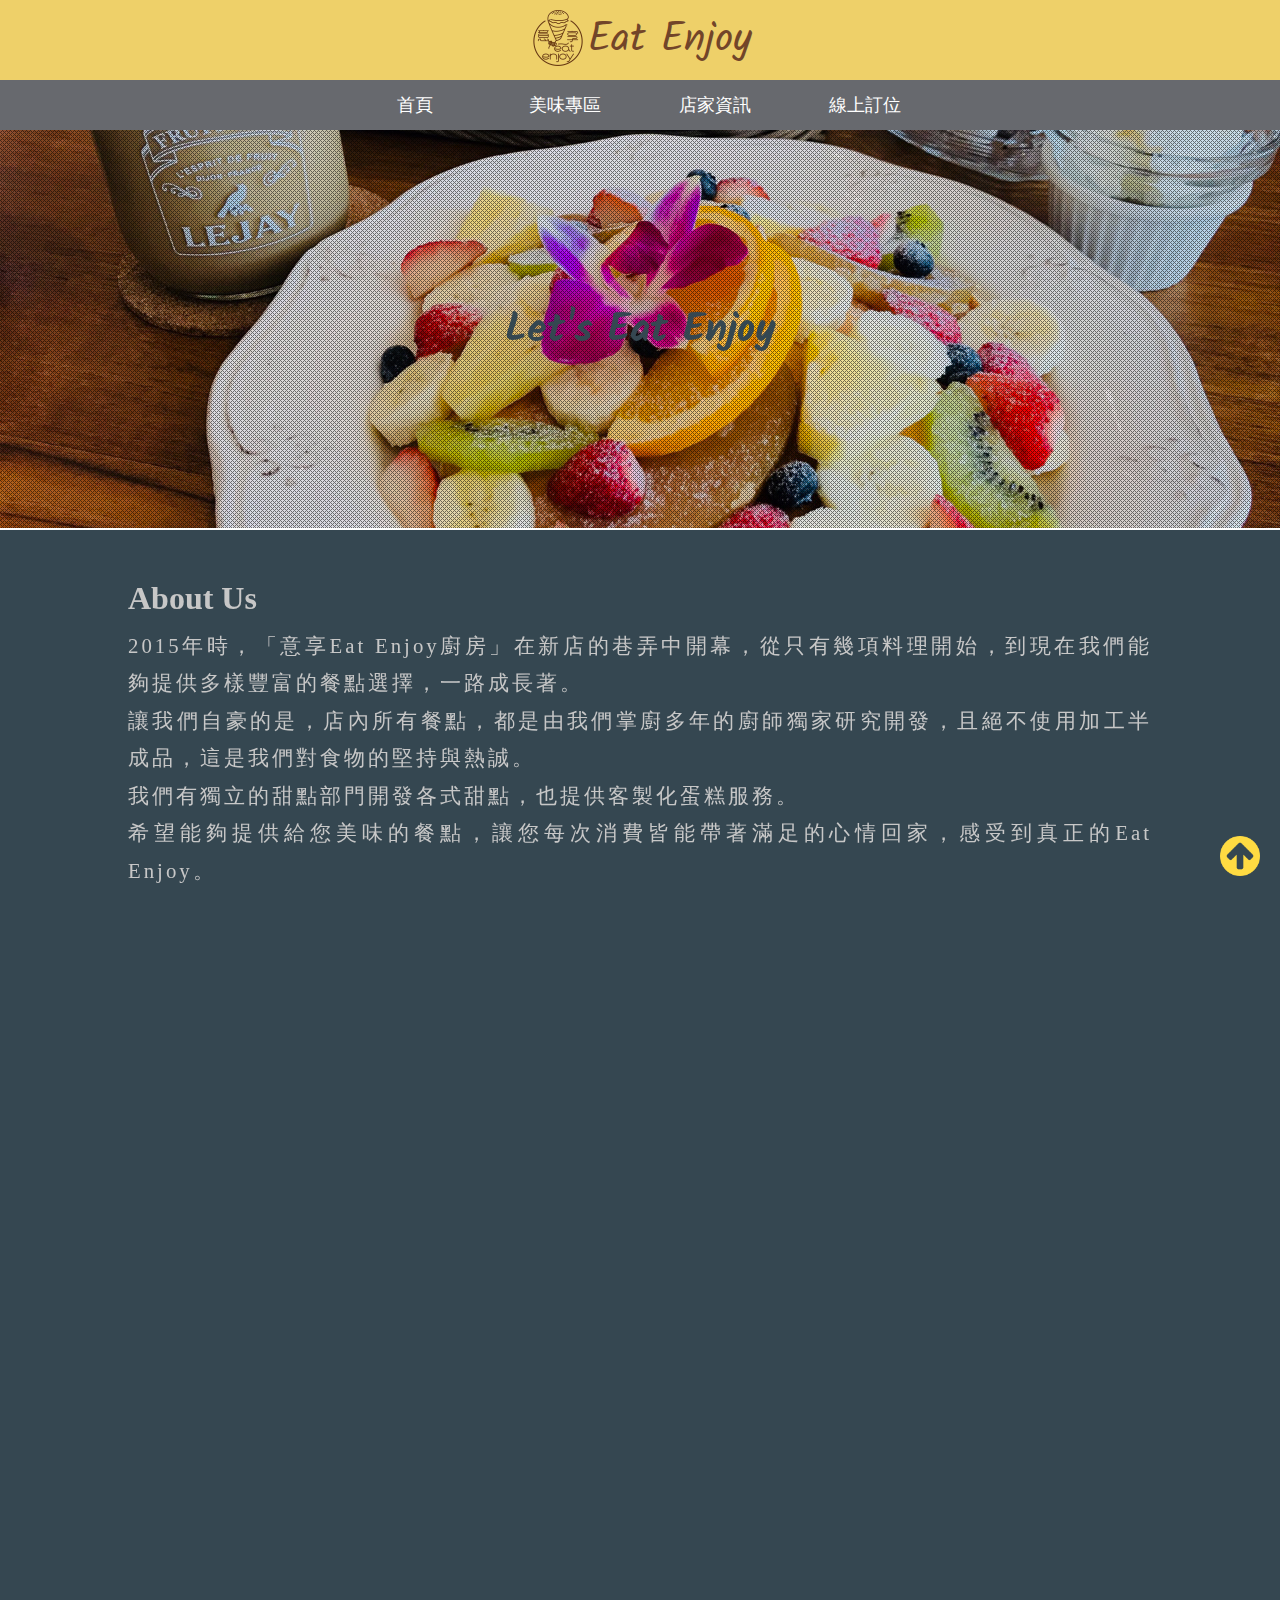
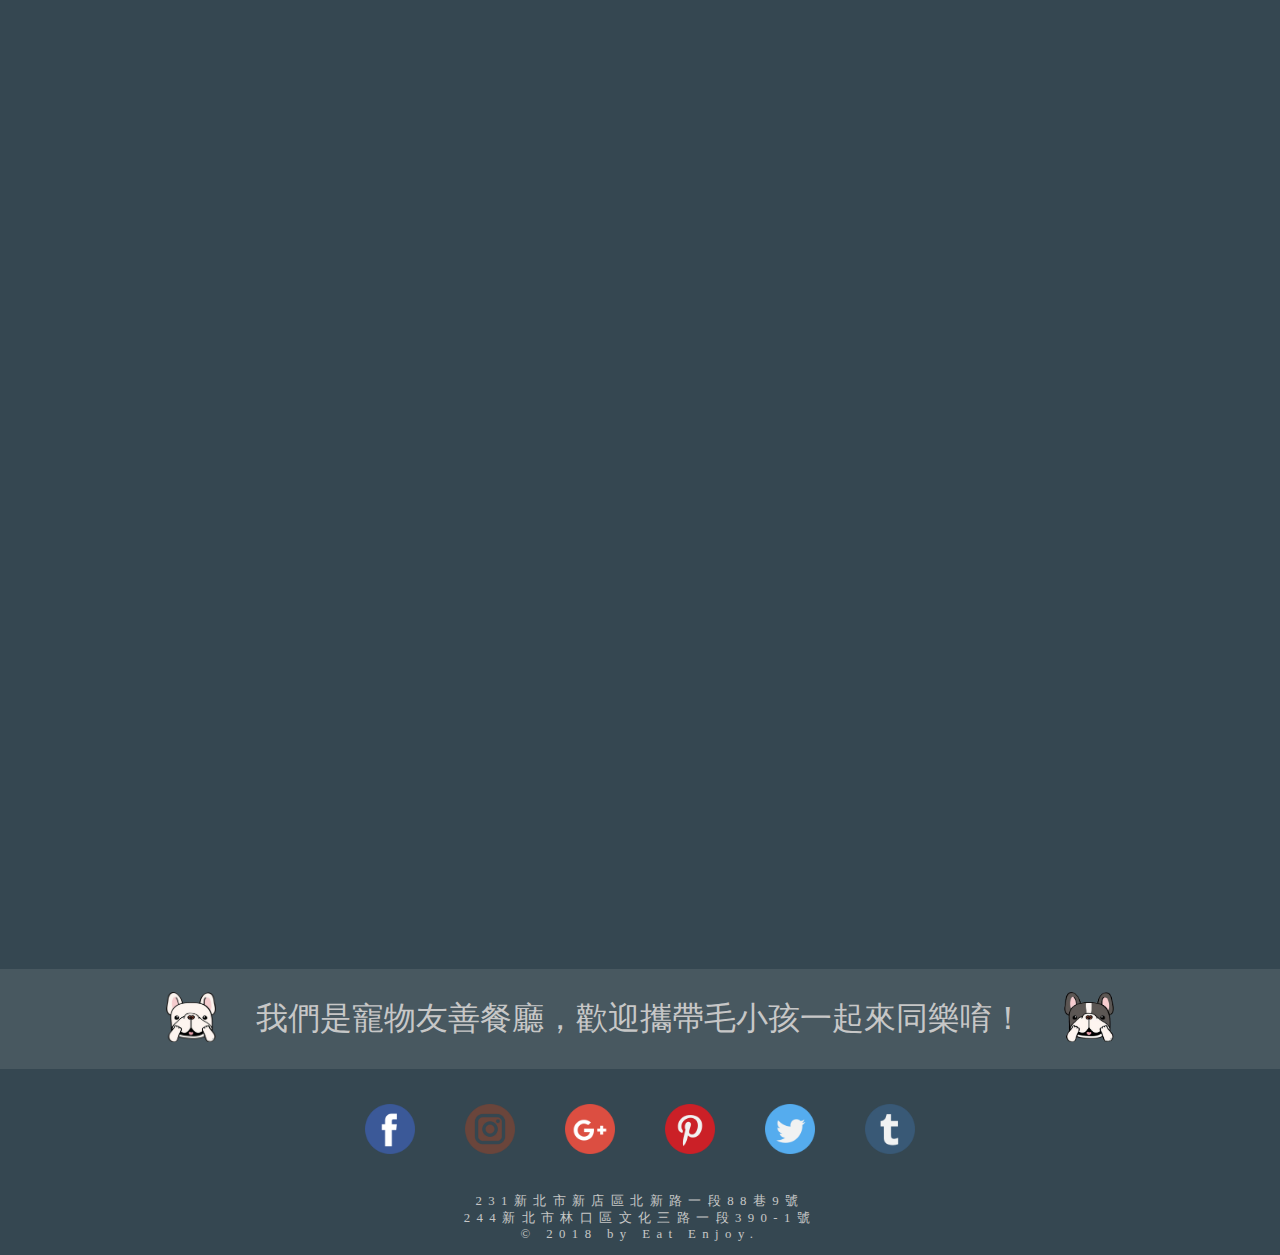
<file: index.html>
<!DOCTYPE html>
<html lang="en">
<head>
    <meta charset="UTF-8">
    <meta name="viewport" content="width=device-width, initial-scale=1.0">
    <meta http-equiv="X-UA-Compatible" content="ie=edge">
    <title>Eat Enjoy 首頁</title>
    <link rel="Shortcut Icon" type="image/x-icon" href="images/首頁圖/意享LOGO.png" />
    <link rel="stylesheet" href="https://stackpath.bootstrapcdn.com/bootstrap/4.1.3/css/bootstrap.min.css" integrity="sha384-MCw98/SFnGE8fJT3GXwEOngsV7Zt27NXFoaoApmYm81iuXoPkFOJwJ8ERdknLPMO" crossorigin="anonymous">

    
    <link href="https://fonts.googleapis.com/css?family=Kalam" rel="stylesheet">


    <link rel = "stylesheet" href ="Vegas_slider/vegas.css">
    <link rel="stylesheet" href="CSS_First.css">
    <link rel="stylesheet" href="header+nav.css">


    <link rel="stylesheet" href="https://unpkg.com/aos@next/dist/aos.css" />


    






</head>


<body>
        <header>
                <div class="PAGE_TITLE">
                    <a href="index.html"> <img class="LOGO" src="images/首頁圖/意享LOGO.png" alt=""></a>
                    <a href="index.html" class="headerH1"> Eat Enjoy</a>
                </div>
                
                <div class="menu2 transition" >
                    <div class="bar bar1 transition"></div>
                    <div class="bar bar2 transition"></div>
                    <div class="bar bar3 transition"></div>
                    <ul class="transition">
                      <li><a href="index.html" class="transition">首頁</a></li>
                      <li><a href="menu.html" class="transition">美味專區</a></li>
                      <li><a href="Store information.html" class="transition">店家資訊</a></li>
                      <li><a href="Book a table.html" class="transition">線上訂位</a></li>
                </ul>
                
                 
        
        
        
        
            </header>
    <nav >
        <div id="menu">
                <ul >
                    <li> <a href="index.html">首頁</a></li>
                    <li> <a href="menu.html">美味專區</a>
                        <ul>
                            <li><a href="menu.html#pasta">義大利麵</a></li>
                            <li><a href="menu.html#pizza">PIZZA</a></li>
                            <li><a href="menu.html#hamburger">美式漢堡</a></li>
                            <li><a href="menu.html#dessert">甜點</a></li>
                        </ul>
                    </li>
                    <li> <a href="Store information.html">店家資訊</a></li>
                    <li> <a href="Book a table.html">線上訂位</a></li>
                    
                </ul>
        </div>
        
    </nav>
        
    <div class="main" >
        <H1 class="main_h1">Let's Eat Enjoy</H1>

    </div>


    <div class="about_us" data-aos="fade-up">
        <div >
            <h1 class="about_h">About Us</h1>
            <p class="about_p"> 2015年時，「意享Eat Enjoy廚房」在新店的巷弄中開幕，從只有幾項料理開始，到現在我們能夠提供多樣豐富的餐點選擇，一路成長著。<br>
            讓我們自豪的是，店內所有餐點，都是由我們掌廚多年的廚師獨家研究開發，且絕不使用加工半成品，這是我們對食物的堅持與熱誠。<br>
            我們有獨立的甜點部門開發各式甜點，也提供客製化蛋糕服務。<br>
            希望能夠提供給您美味的餐點，讓您每次消費皆能帶著滿足的心情回家，感受到真正的Eat Enjoy。 </p>
        </div>
            
    </div>

    <div class="content">
        <div class="pasta" data-aos="fade-left">

                <div class="pasta_L" data-aos="fade-up">
                    <p>意享以最實在、大方又新鮮的食材回饋給喜愛義大利麵的朋友，並選用歐洲原裝進口的橄欖油及奶油製品，
                        在烹調過程中不添加味精及防腐劑，讓你吃的開心也吃的安心。
                        
                    </p>
                </div>
                <div class="pasta_R">
                    
                </div>
            
        </div>  
        <div class="hamburger" data-aos="fade-right">
            <div class="hamburger_L" >

            </div>
            <div class="hamburger_R"data-aos="fade-down">
                <p>意享漢堡採用最高品質的進口部位<b>100%純牛肉</b>做成漢堡排，
                    夾在手工烘焙坊特製的麵包，搭配最新鮮的食材，絕不加人工添加物、現做現吃，讓您百分百吃到食材的新鮮美味。
                </p>
            </div>
        </div>
        <div class="pizza" data-aos="flip-up">
            <div class="pizza_L">
                    意享每一步均遵循義大利正統料理方式，製作道地的義式美味。
                    秉持著職人的精神與堅持，創造顧客最美好的用餐體驗，
                    致力產出大家心中最棒的Pizza。
                    

            </div>
            <div class="pizza_R"></div>
        </div>



        <div class="cake"data-aos="flip-down">
            
            <div class="cake_L">

            </div>
            <div class="cake_R">
                我們依循著季節的更迭，融入當季、新鮮的食材，創作出最美好的甜點，
                我們的產品種類不多，為的是在品質上做好把關，堅持著新鮮、健康、美味的訴求。
                
            </div>
        </div>

    </div>

    <!-- ---------------------FRIENDLY--------------------- -->

    <div class="friendly_pet">
        <div class="FP_img1"><img src="images/首頁圖/鬼畫福-法鬥-白-全去底.png" alt=""></div>
        <div class="FP_P"> 我們是寵物友善餐廳，歡迎攜帶毛小孩一起來同樂唷！</div>
        <div class="FP_img2"><img src="images/首頁圖/鬼畫福-法鬥-雙色-全去背.png" alt=""></div>
    </div>


    <div class="SNS">
            <a href="https://www.facebook.com/eatingenjoy/"target="_blank"> <img class="SNS_img" src="images/SNS/facebook.png" alt=""></a>
            <a href="https://www.instagram.com/eatenjoyy/"target="_blank"> <img class="SNS_img" src="images/SNS/instagram.png" alt=""></a>
            <a href=""> <img class="SNS_img" src="images/SNS/google-plus.png" alt=""></a><a href=""> <img class="SNS_img" src="images/SNS/pinterest.png" alt=""></a>
            <a href=""> <img class="SNS_img" src="images/SNS/twitter.png" alt=""></a>
            <a href=""> <img class="SNS_img" src="images/SNS/tumblr.png" alt=""> </a>
    </div>


    <footer>
        <p>
            231新北市新店區北新路一段88巷9號<br>
            244新北市林口區文化三路一段390-1號<br>
            © 2018 by Eat Enjoy.
        </p>
         
      
    </footer>

    





    <div id="to_top">
            <img src="images/to top.png" alt="">
        </div>














        <script
        src="https://code.jquery.com/jquery-3.3.1.min.js"
        integrity="sha256-FgpCb/KJQlLNfOu91ta32o/NMZxltwRo8QtmkMRdAu8="
        crossorigin="anonymous"></script>

    
   
<script src="https://cdnjs.cloudflare.com/ajax/libs/popper.js/1.14.3/umd/popper.min.js" integrity="sha384-ZMP7rVo3mIykV+2+9J3UJ46jBk0WLaUAdn689aCwoqbBJiSnjAK/l8WvCWPIPm49" crossorigin="anonymous"></script>
<script src="https://stackpath.bootstrapcdn.com/bootstrap/4.1.3/js/bootstrap.min.js" integrity="sha384-ChfqqxuZUCnJSK3+MXmPNIyE6ZbWh2IMqE241rYiqJxyMiZ6OW/JmZQ5stwEULTy" crossorigin="anonymous"></script>


<script src="http://zeptojs.com/zepto.min.js"></script>
    <script src = "Vegas_slider/vegas.min.js" > </script>


  

    <script>
        // to_top按鈕滑到頁面最上方
        $("#to_top").click(function(){
        
        $("body, html").animate({
          scrollTop:0
        },800)    //要做動畫不能用window，要選擇body,html  且JQ要換成jQuery 3.x的 minified 這支
      })

    //   to_top按鈕何時出現
      $(window).scroll(function(){
            if($(this).scrollTop() >1){
                $("#to_top").fadeIn(); 
            } else{
                $("#to_top").fadeOut();
            }
        }); 


    // 主頁JQ外掛全景slider
    $(".main").vegas({
        delay:2500,
        slides: [
            
            { src: "images/首頁圖/一桌菜5.jpg" },
            { src: "images/首頁圖/一桌菜2.jpg",transition: 'slideUp2' },
            { src: "images/首頁圖/蛋糕櫃.jpg",transition:'slideDown2' },
            { src: "images/首頁圖/hamburger_3.jpg",transition:'zoomIn'},
            { src: "images/首頁圖/cake_3.jpg",transition:'blur2' },
            { src: "images/首頁圖/pizza_1.jpg" ,transition:'slideLeft2'},
            
        ],
        overlay: 'Vegas_slider/overlays/07.png'
    });
    </script>
    <!-- AOS外掛 -->
    <script src="https://unpkg.com/aos@next/dist/aos.js"></script>
    <script>
      AOS.init({
        duration: 1500,
      });
    </script>


  <script>
    //   下拉選單開關變化
      $(".menu2").click(function(){
        $(this).toggleClass('active');
      });


      
    </script>
    
</body>
</html>
</file>
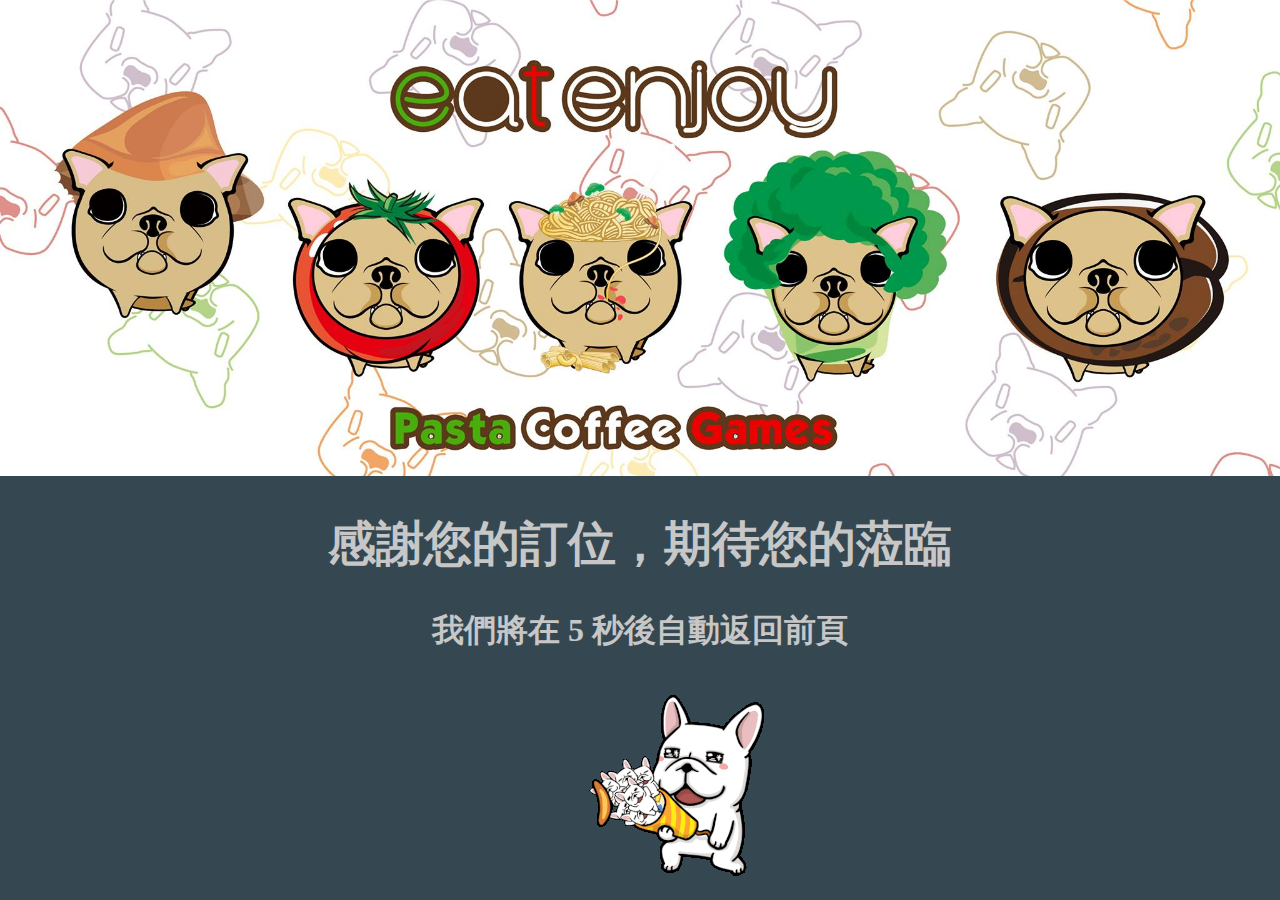
<file: Book check .html>
<!DOCTYPE html>
<html lang="en">
<head>
    <meta charset="UTF-8">
    <meta name="viewport" content="width=device-width, initial-scale=1.0">
    <meta http-equiv="X-UA-Compatible" content="ie=edge">
    <title>確認訂位</title>

    <link rel="Shortcut Icon" type="image/x-icon" href="images/首頁圖/意享LOGO.png" />

    
    <style>
    body,html{
    padding: 0;
	margin: 0;
    font-family: Microsoft JhengHei,'Kalam', cursive;
    

    }
    body{
        background-color: #354751;
        color: rgb(199, 199, 199);
    }
    .bigpic{
        width: 100%;
    }
    .Thanks{
        text-align: center;
        font-size: 3rem;
    }
    
    @media screen and (max-width: 640px){
        .Thanks{
        font-size: 2rem;
     }
 }

 .return{
    text-align: center;
    font-size: 2rem;
 }
 @media screen and (max-width: 640px){
        .return{
        font-size: 1.5rem;
     }
 }



 .PIC{
   display: block;
   margin: auto;
 }


 /* .wrapper {
  border-bottom: solid 2px #757575;
  height: 100px;
  
  overflow: hidden;
  left: 50%;
  top: 50%;
  transform: translate(-50%, -50%);
  width: 300px;
}

.wrapper .rainbow {
  animation: spin 1s ease-in-out infinite;
  height: 200px;
  margin: 0 auto;
  position: relative;
  width: 200px;
}
.wrapper .rainbow:after {
  background-color: #354751;
  bottom: 100px;
  content: "";
  left: 0;
  position: absolute;
  right: 0;
  top: 0;
}
.wrapper .rainbow .arc {
  border: solid 8px;
  border-radius: 50%;
  bottom: 0;
  left: 0;
  position: absolute;
  right: 0;
  top: 0;
}
.wrapper .rainbow .arc.red {
  border-color: red;
}
.wrapper .rainbow .arc.orange {
  border-color: orange;
  margin: 8px;
}
.wrapper .rainbow .arc.yellow {
  border-color: yellow;
  margin: 16px;
}
.wrapper .rainbow .arc.green {
  border-color: yellowgreen;
  margin: 24px;
}
.wrapper .rainbow .arc.blue {
  border-color: skyblue;
  margin: 32px;
}
.wrapper .rainbow .arc.violet {
  border-color: violet;
  margin: 40px;
}
.wrapper .rainbow .arc.purple {
  border-color: mediumpurple;
  margin: 48px;
}

@keyframes spin {
  0% {
    transform: rotate(0);
  }
  100% {
    transform: rotate(360deg);
  }
} */

    
    </style>



</head>
<body>
    <img src="images/可愛橫幅.jpg" alt="" class="bigpic">
    <h1 class="Thanks">感謝您的訂位，期待您的蒞臨</h1>

    <h3 class="return">我們將在 <span id="CC">5</span> 秒後自動返回前頁</h3>

    <img src="images/法鬥放炮.gif" alt="" class="PIC">
    
    <!-- <div class="wrapper">
            <div class="rainbow">
              <div class="arc red"></div>
              <div class="arc orange"></div>
              <div class="arc yellow"></div>
              <div class="arc green"></div>
              <div class="arc blue"></div>
              <div class="arc violet"></div>
              <div class="arc purple"></div>
            </div>
    </div> -->
   
    

    
    
    

    <script>
      var num1 = 5;
      var t1 = setInterval(function(){
        num1--;
      var span1 = document.getElementById("CC");
      span1.innerText = num1;
        if(num1==5){
          clearInterval(t1);
          }       
      }, 1000);



        window.onload = function(){
        setTimeout("history.back()", 5000);
            }
    </script>

</body>
</html>
</file>
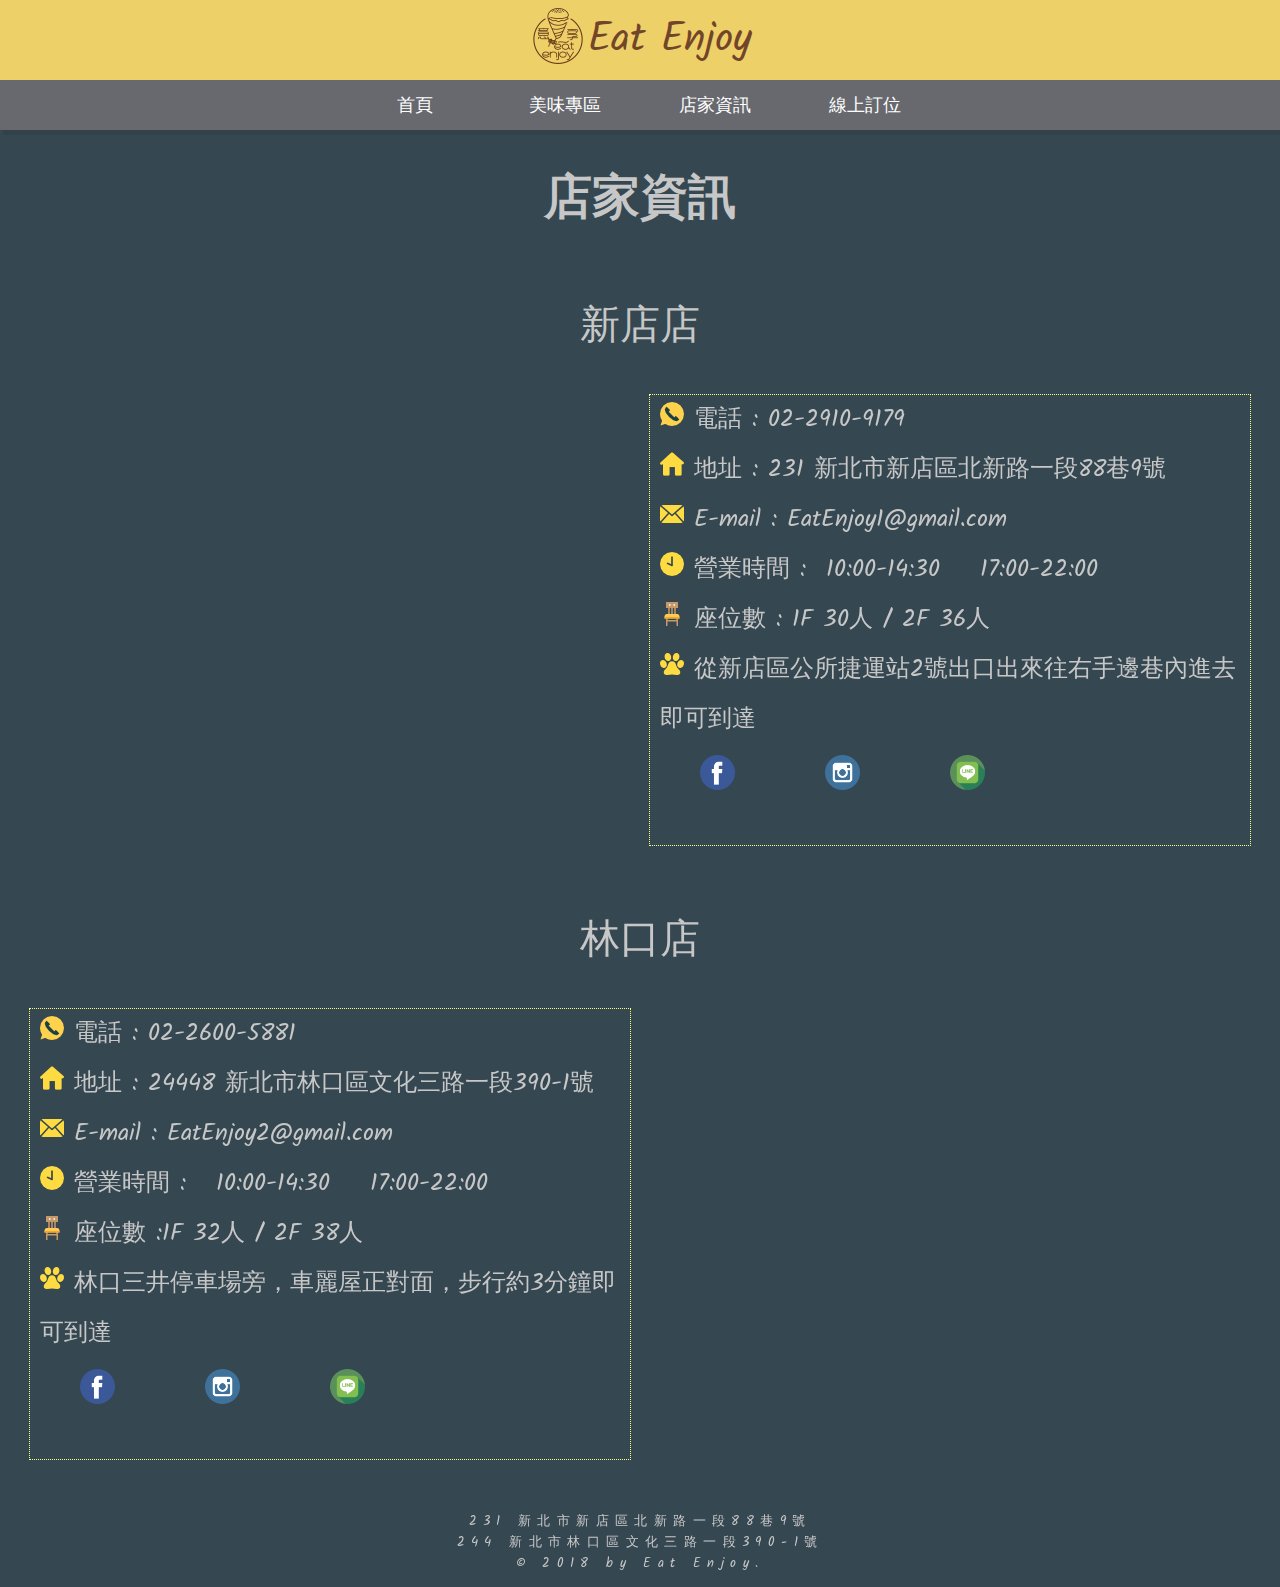
<file: Store information.html>
<!DOCTYPE html>
<html lang="en">
<head>
    <meta charset="UTF-8">
    <meta name="viewport" content="width=device-width, initial-scale=1.0">
    <meta http-equiv="X-UA-Compatible" content="ie=edge">
    <title>店家資訊</title>

    <link rel="Shortcut Icon" type="image/x-icon" href="images/首頁圖/意享LOGO.png" />


    <!-- <link rel="stylesheet" href="reset.css"> -->
    <link rel="stylesheet" href="header+nav.css">
    <link rel="stylesheet" href="CSS_Third.css">

    <link href="https://fonts.googleapis.com/css?family=Kalam" rel="stylesheet">


</head>
<body>
    <header>
        <div class="PAGE_TITLE">
            <a href="index.html"> <img class="LOGO" src="images/首頁圖/意享LOGO.png" alt=""></a>
            <a href="index.html" class="headerH1"> Eat Enjoy</a>
        </div>
        
        <div class="menu2 transition" >
            <div class="bar bar1 transition"></div>
            <div class="bar bar2 transition"></div>
            <div class="bar bar3 transition"></div>
            <ul class="transition">
              <li><a href="index.html" class="transition">首頁</a></li>
              <li><a href="menu.html" class="transition">美味專區</a></li>
              <li><a href="Store information.html" class="transition">店家資訊</a></li>
              <li><a href="Book a table.html" class="transition">線上訂位</a></li>
        </ul>
        
         




    </header>
    <nav >
        <div id="menu">
            <ul >
                <li> <a href="index.html">首頁</a></li>
                <li> <a href="menu.html">美味專區</a>
                    <ul>
                        <li><a href="menu.html#pasta">義大利麵</a></li>
                        <li><a href="menu.html#pizza">PIZZA</a></li>
                        <li><a href="menu.html#hamburger">美式漢堡</a></li>
                        <li><a href="menu.html#dessert">甜點</a></li>
                    </ul>
                </li>
                <li> <a href="Store information.html">店家資訊</a></li>
                <li> <a href="Book a table.html">線上訂位</a></li>
                
            </ul>
    </div>
            
        </nav>


    <div > <h1 class="INFO_T"> 店家資訊 </h1> </div>
    <div class="info">新店店</div>
    <div class="box">
        <div class="Xindain_L"> <iframe src="https://www.google.com/maps/embed?pb=!1m18!1m12!1m3!1d3616.959792364507!2d121.54046691486317!3d24.967482584003587!2m3!1f0!2f0!3f0!3m2!1i1024!2i768!4f13.1!3m3!1m2!1s0x3468018b55edde19%3A0xaad5884834a23423!2zRWF0IEVuam95IOaEj-S6q-e-juW8j-W7muaIvw!5e0!3m2!1szh-TW!2stw!4v1537459698815" width="600" height="450" frameborder="0" style="border:0" allowfullscreen></iframe> </div>
        <div class="Xindain_R"> 
            <ul>
                <li> <img src="images/店家資訊圖/mobile-phone24.png" alt=""> 電話 : 02-2910-9179</li>
                <li> <img src="images/店家資訊圖/house-black-silhouette-without-door.png" alt=""> 地址 : 231 新北市新店區北新路一段88巷9號</li>
                <li> <img src="images/店家資訊圖/mail-black-envelope-symbol.png" alt=""> E-mail : EatEnjoy1@gmail.com</li>
                <li> <img src="images/店家資訊圖/clock.png" alt=""> 營業時間 :&nbsp&nbsp10:00-14:30 &nbsp&nbsp 17:00-22:00</li>
                <li> <img src="images/店家資訊圖/chair.png" alt=""> 座位數 : 1F 30人 / 2F 36人</li>
                <li> <img src="images/店家資訊圖/animal-paw-print.png" alt=""> 從新店區公所捷運站2號出口出來往右手邊巷內進去即可到達</li>

            </ul>
            <div class="Xindain_SNS">
            <a href="https://www.facebook.com/eatingenjoy/"target="_blank"><img src="images/SNS/facebook.png" alt=""></a> 
            <a href="https://www.instagram.com/eatenjoyy/"target="_blank"><img src="images/SNS/instagram-2.png" alt=""></a>
            <a href="https://page.line.me/xat.0000144747.t4r"target="_blank"><img src="images/SNS/line .png" alt=""></a> 
            </div>
        </div>
    </div>

    
    
    <div class="info">林口店</div>
    <div class="box">
        <div class="Linkou_L"> 
            <ul>
                <li> <img src="images/店家資訊圖/mobile-phone24.png" alt=""> 電話 : 02-2600-5881</li>
                <li> <img src="images/店家資訊圖/house-black-silhouette-without-door.png" alt=""> 地址 : 24448 新北市林口區文化三路一段390-1號</li>
                <li> <img src="images/店家資訊圖/mail-black-envelope-symbol.png" alt=""> E-mail : EatEnjoy2@gmail.com</li>
                <li> <img src="images/店家資訊圖/clock.png" alt=""> 營業時間 :&nbsp&nbsp 10:00-14:30 &nbsp&nbsp 17:00-22:00</li>
                <li> <img src="images/店家資訊圖/chair.png" alt=""> 座位數 :1F 32人 / 2F 38人</li>
                <li> <img src="images/店家資訊圖/animal-paw-print.png" alt=""> 林口三井停車場旁，車麗屋正對面，步行約3分鐘即可到達</li>
            </ul>
            <div class="Linkou_SNS">
                <a href="https://www.facebook.com/eatenjoy2/"target="_blank"><img src="images/SNS/facebook.png" alt=""></a> 
                <a href="https://www.instagram.com/eatenjoyy/"target="_blank"><img src="images/SNS/instagram-2.png" alt=""></a>
                <a href="https://page.line.me/xat.0000144747.t4r"target="_blank"><img src="images/SNS/line .png" alt=""></a> 
            </div>
        </div>
        <div class="Linkou_R"> <iframe src="https://www.google.com/maps/embed?pb=!1m18!1m12!1m3!1d3613.86908399702!2d121.36379631486545!3d25.072425983954314!2m3!1f0!2f0!3f0!3m2!1i1024!2i768!4f13.1!3m3!1m2!1s0x3442a727fb78e64f%3A0x9abd8dfa7c5596c2!2zRWF0IGVuam955oSP5Lqr576O5byP5bua5oi_IOael-WPo-S4ieS6leW6lw!5e0!3m2!1szh-TW!2stw!4v1537459753744" width="600" height="450" frameborder="0" style="border:0" allowfullscreen></iframe> </div>
    </div>


    <footer>
            <p>
                231 新北市新店區北新路一段88巷9號<br>
                244 新北市林口區文化三路一段390-1號<br>
                © 2018 by Eat Enjoy.
            </p>
             
    </footer>



    <script
  src="https://code.jquery.com/jquery-3.2.1.min.js"
  integrity="sha256-hwg4gsxgFZhOsEEamdOYGBf13FyQuiTwlAQgxVSNgt4="
  crossorigin="anonymous"></script>
    <script>
        $(".menu2").click(function(){
          $(this).toggleClass('active');
        });
      </script>
</body>
</html>
</file>
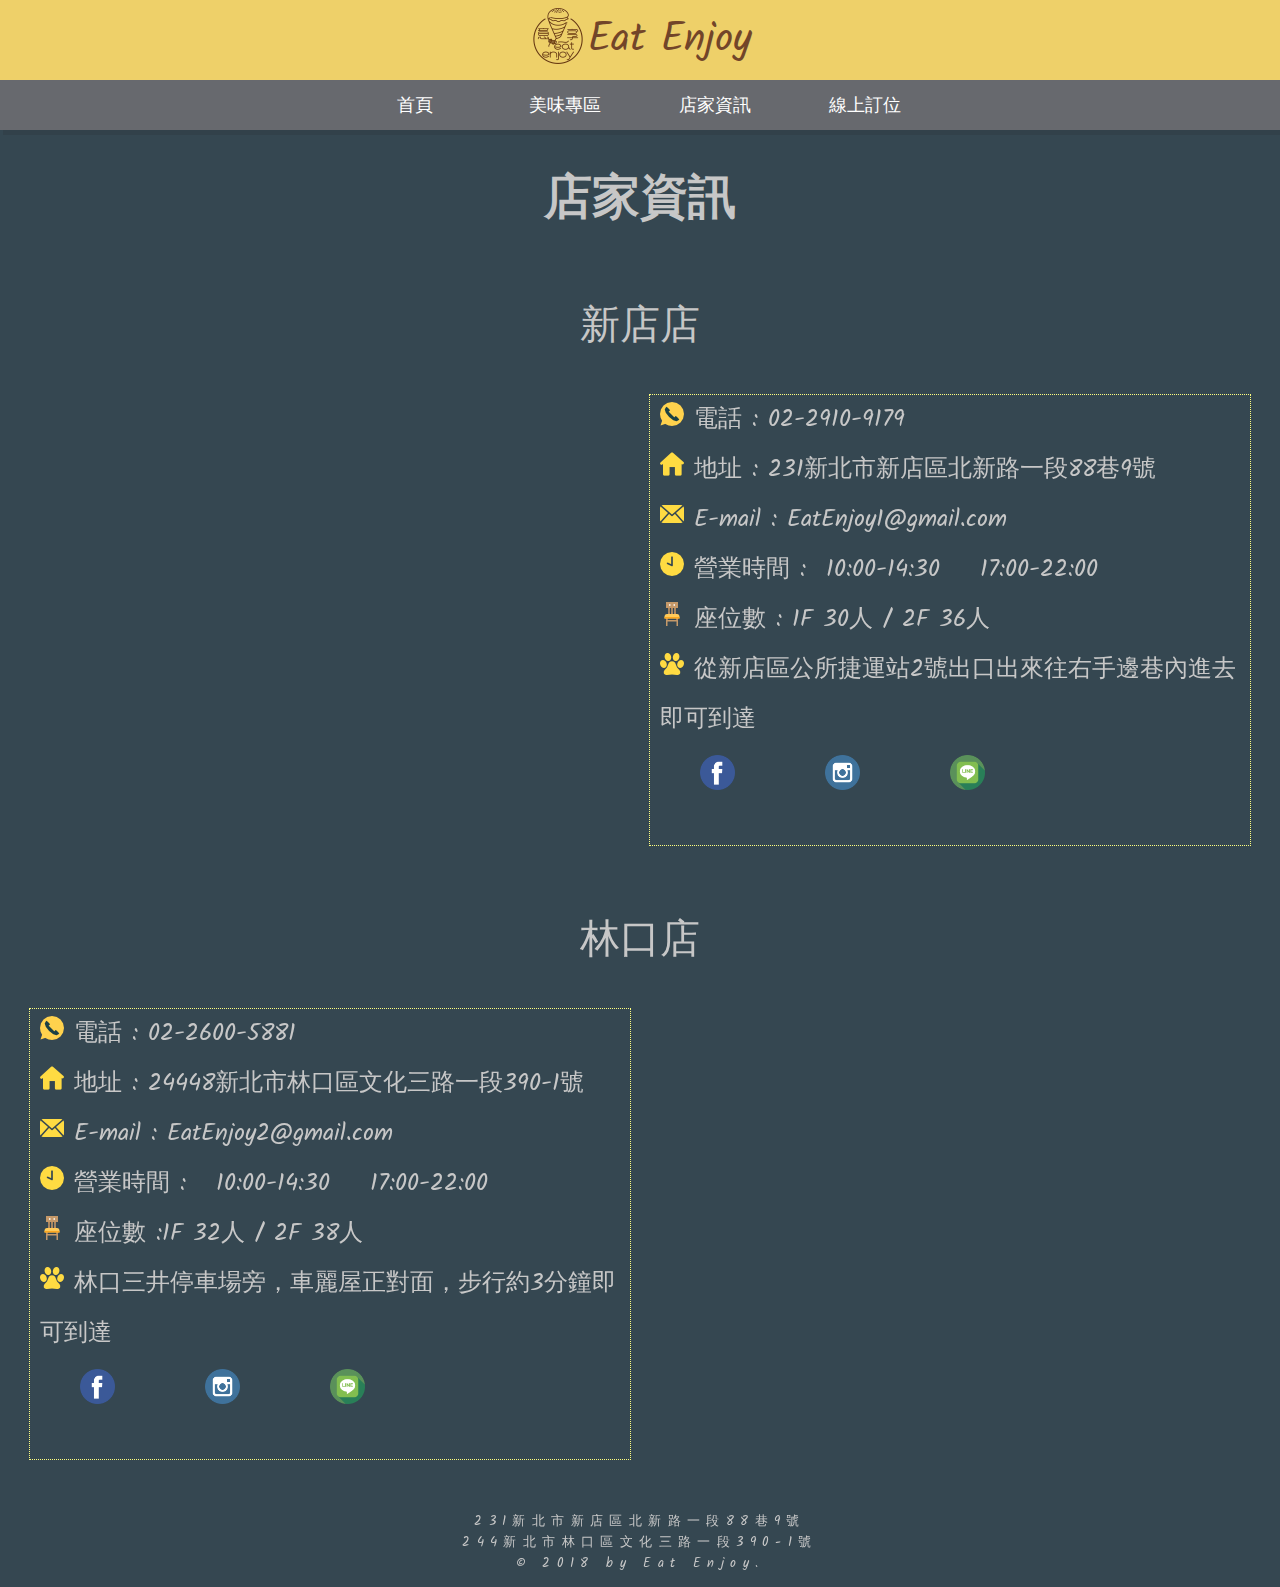
<file: 店家資訊.html>
<!DOCTYPE html>
<html lang="en">
<head>
    <meta charset="UTF-8">
    <meta name="viewport" content="width=device-width, initial-scale=1.0">
    <meta http-equiv="X-UA-Compatible" content="ie=edge">
    <title>店家資訊</title>

    <link rel="Shortcut Icon" type="image/x-icon" href="images/首頁圖/意享LOGO.png" />


    <!-- <link rel="stylesheet" href="reset.css"> -->
    <link rel="stylesheet" href="header+nav.css">
    <link rel="stylesheet" href="CSS_Third.css">

    <link href="https://fonts.googleapis.com/css?family=Kalam" rel="stylesheet">


</head>
<body>
    <header>
        <div class="PAGE_TITLE">
            <a href="首頁.html"> <img class="LOGO" src="images/首頁圖/意享LOGO.png" alt=""></a>
            <a href="首頁.html" class="headerH1"> Eat Enjoy</a>
        </div>
        
        <div class="menu2 transition" >
            <div class="bar bar1 transition"></div>
            <div class="bar bar2 transition"></div>
            <div class="bar bar3 transition"></div>
            <ul class="transition">
              <li><a href="首頁.html" class="transition">首頁</a></li>
              <li><a href="美味專區.html" class="transition">美味專區</a></li>
              <li><a href="店家資訊.html" class="transition">店家資訊</a></li>
              <li><a href="線上訂位.html" class="transition">線上訂位</a></li>
        </ul>
        
         




    </header>
    <nav >
            <div id="menu">
                    <ul >
                        <li> <a href="首頁.html">首頁</a></li>
                        <li> <a href="美味專區.html">美味專區</a>
                            <ul>
                                <li><a href="美味專區.html#pasta">義大利麵</a></li>
                                <li><a href="美味專區.html#pizza">PIZZA</a></li>
                                <li><a href="美味專區.html#hamburger">美式漢堡</a></li>
                                <li><a href="美味專區.html#dessert">甜點</a></li>
                            </ul>
                        </li>
                        <li> <a href="店家資訊.html">店家資訊</a></li>
                        <li> <a href="線上訂位.html">線上訂位</a></li>
                        
                    </ul>
            </div>
            
        </nav>


    <div > <h1 class="INFO_T"> 店家資訊 </h1> </div>
    <div class="info">新店店</div>
    <div class="box">
        <div class="Xindain_L"> <iframe src="https://www.google.com/maps/embed?pb=!1m18!1m12!1m3!1d3616.959792364507!2d121.54046691486317!3d24.967482584003587!2m3!1f0!2f0!3f0!3m2!1i1024!2i768!4f13.1!3m3!1m2!1s0x3468018b55edde19%3A0xaad5884834a23423!2zRWF0IEVuam95IOaEj-S6q-e-juW8j-W7muaIvw!5e0!3m2!1szh-TW!2stw!4v1537459698815" width="600" height="450" frameborder="0" style="border:0" allowfullscreen></iframe> </div>
        <div class="Xindain_R"> 
            <ul>
                <li> <img src="images/店家資訊圖/mobile-phone24.png" alt=""> 電話 : 02-2910-9179</li>
                <li> <img src="images/店家資訊圖/house-black-silhouette-without-door.png" alt=""> 地址 : 231新北市新店區北新路一段88巷9號</li>
                <li> <img src="images/店家資訊圖/mail-black-envelope-symbol.png" alt=""> E-mail : EatEnjoy1@gmail.com</li>
                <li> <img src="images/店家資訊圖/clock.png" alt=""> 營業時間 :&nbsp&nbsp10:00-14:30 &nbsp&nbsp 17:00-22:00</li>
                <li> <img src="images/店家資訊圖/chair.png" alt=""> 座位數 : 1F 30人 / 2F 36人</li>
                <li> <img src="images/店家資訊圖/animal-paw-print.png" alt=""> 從新店區公所捷運站2號出口出來往右手邊巷內進去即可到達</li>

            </ul>
            <div class="Xindain_SNS">
            <a href="https://www.facebook.com/eatingenjoy/"target="_blank"><img src="images/SNS/facebook.png" alt=""></a> 
            <a href="https://www.instagram.com/eatenjoyy/"target="_blank"><img src="images/SNS/instagram-2.png" alt=""></a>
            <a href="https://page.line.me/xat.0000144747.t4r"target="_blank"><img src="images/SNS/line .png" alt=""></a> 
            </div>
        </div>
    </div>

    
    
    <div class="info">林口店</div>
    <div class="box">
        <div class="Linkou_L"> 
            <ul>
                <li> <img src="images/店家資訊圖/mobile-phone24.png" alt=""> 電話 : 02-2600-5881</li>
                <li> <img src="images/店家資訊圖/house-black-silhouette-without-door.png" alt=""> 地址 : 24448新北市林口區文化三路一段390-1號</li>
                <li> <img src="images/店家資訊圖/mail-black-envelope-symbol.png" alt=""> E-mail : EatEnjoy2@gmail.com</li>
                <li> <img src="images/店家資訊圖/clock.png" alt=""> 營業時間 :&nbsp&nbsp 10:00-14:30 &nbsp&nbsp 17:00-22:00</li>
                <li> <img src="images/店家資訊圖/chair.png" alt=""> 座位數 :1F 32人 / 2F 38人</li>
                <li> <img src="images/店家資訊圖/animal-paw-print.png" alt=""> 林口三井停車場旁，車麗屋正對面，步行約3分鐘即可到達</li>
            </ul>
            <div class="Linkou_SNS">
                <a href="https://www.facebook.com/eatenjoy2/"target="_blank"><img src="images/SNS/facebook.png" alt=""></a> 
                <a href="https://www.instagram.com/eatenjoyy/"target="_blank"><img src="images/SNS/instagram-2.png" alt=""></a>
                <a href="https://page.line.me/xat.0000144747.t4r"target="_blank"><img src="images/SNS/line .png" alt=""></a> 
            </div>
        </div>
        <div class="Linkou_R"> <iframe src="https://www.google.com/maps/embed?pb=!1m18!1m12!1m3!1d3613.86908399702!2d121.36379631486545!3d25.072425983954314!2m3!1f0!2f0!3f0!3m2!1i1024!2i768!4f13.1!3m3!1m2!1s0x3442a727fb78e64f%3A0x9abd8dfa7c5596c2!2zRWF0IGVuam955oSP5Lqr576O5byP5bua5oi_IOael-WPo-S4ieS6leW6lw!5e0!3m2!1szh-TW!2stw!4v1537459753744" width="600" height="450" frameborder="0" style="border:0" allowfullscreen></iframe> </div>
    </div>


    <footer>
            <p>
                231新北市新店區北新路一段88巷9號<br>
                244新北市林口區文化三路一段390-1號<br>
                © 2018 by Eat Enjoy.
            </p>
             
    </footer>



    <script
  src="https://code.jquery.com/jquery-3.2.1.min.js"
  integrity="sha256-hwg4gsxgFZhOsEEamdOYGBf13FyQuiTwlAQgxVSNgt4="
  crossorigin="anonymous"></script>
    <script>
        $(".menu2").click(function(){
          $(this).toggleClass('active');
        });
      </script>
</body>
</html>
</file>
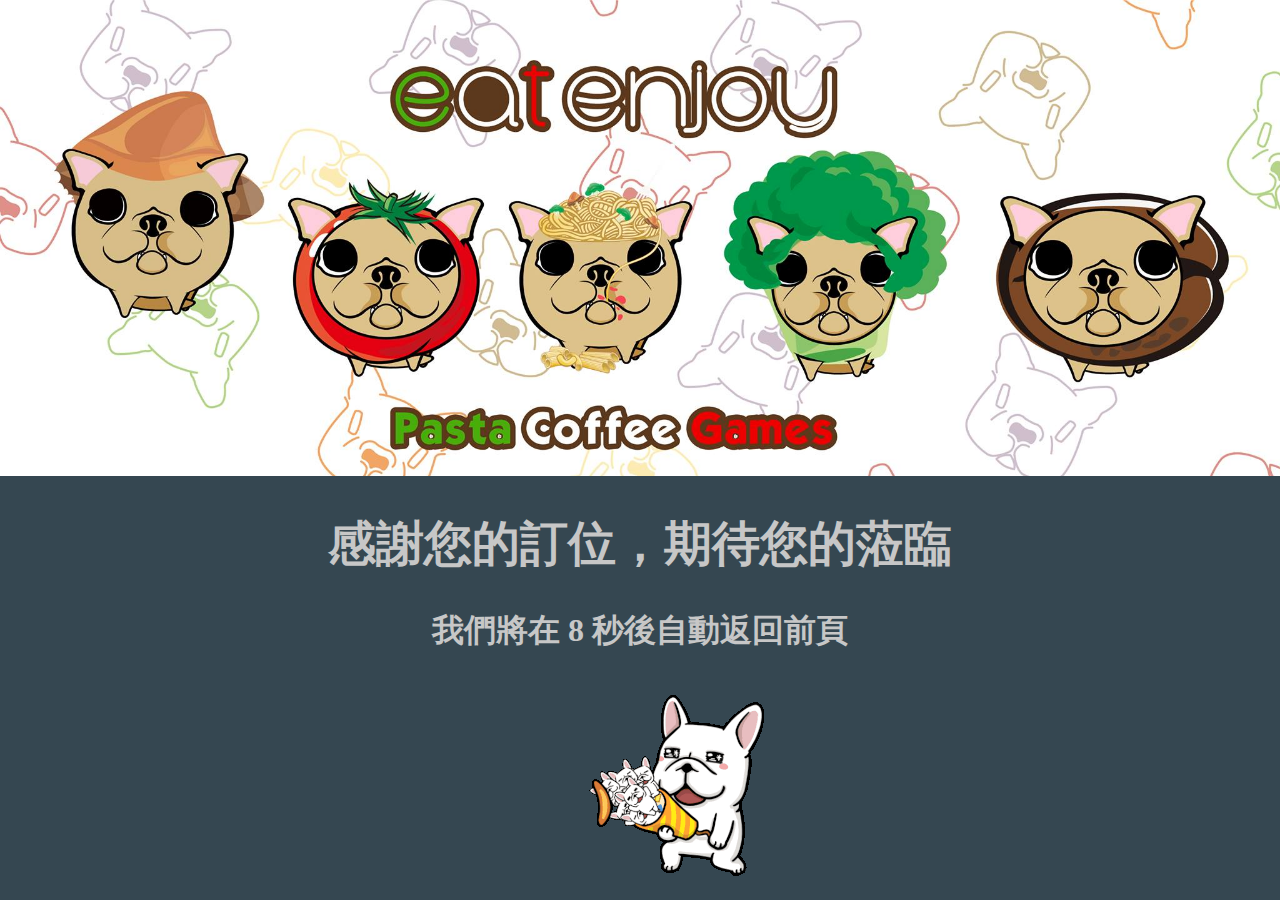
<file: 確認訂位.html>
<!DOCTYPE html>
<html lang="en">
<head>
    <meta charset="UTF-8">
    <meta name="viewport" content="width=device-width, initial-scale=1.0">
    <meta http-equiv="X-UA-Compatible" content="ie=edge">
    <title>確認訂位</title>

    <link rel="Shortcut Icon" type="image/x-icon" href="images/首頁圖/意享LOGO.png" />

    
    <style>
    body,html{
    padding: 0;
	margin: 0;
    font-family: Microsoft JhengHei,'Kalam', cursive;
    

    }
    body{
        background-color: #354751;
        color: rgb(199, 199, 199);
    }
    .bigpic{
        width: 100%;
    }
    .Thanks{
        text-align: center;
        font-size: 3rem;
    }
    
    @media screen and (max-width: 640px){
        .Thanks{
        font-size: 2rem;
     }
 }

 .return{
    text-align: center;
    font-size: 2rem;
 }
 @media screen and (max-width: 640px){
        .return{
        font-size: 1.5rem;
     }
 }



 .PIC{
   display: block;
   margin: auto;
 }


 /* .wrapper {
  border-bottom: solid 2px #757575;
  height: 100px;
  
  overflow: hidden;
  left: 50%;
  top: 50%;
  transform: translate(-50%, -50%);
  width: 300px;
}

.wrapper .rainbow {
  animation: spin 1s ease-in-out infinite;
  height: 200px;
  margin: 0 auto;
  position: relative;
  width: 200px;
}
.wrapper .rainbow:after {
  background-color: #354751;
  bottom: 100px;
  content: "";
  left: 0;
  position: absolute;
  right: 0;
  top: 0;
}
.wrapper .rainbow .arc {
  border: solid 8px;
  border-radius: 50%;
  bottom: 0;
  left: 0;
  position: absolute;
  right: 0;
  top: 0;
}
.wrapper .rainbow .arc.red {
  border-color: red;
}
.wrapper .rainbow .arc.orange {
  border-color: orange;
  margin: 8px;
}
.wrapper .rainbow .arc.yellow {
  border-color: yellow;
  margin: 16px;
}
.wrapper .rainbow .arc.green {
  border-color: yellowgreen;
  margin: 24px;
}
.wrapper .rainbow .arc.blue {
  border-color: skyblue;
  margin: 32px;
}
.wrapper .rainbow .arc.violet {
  border-color: violet;
  margin: 40px;
}
.wrapper .rainbow .arc.purple {
  border-color: mediumpurple;
  margin: 48px;
}

@keyframes spin {
  0% {
    transform: rotate(0);
  }
  100% {
    transform: rotate(360deg);
  }
} */

    
    </style>



</head>
<body>
    <img src="images/可愛橫幅.jpg" alt="" class="bigpic">
    <h1 class="Thanks">感謝您的訂位，期待您的蒞臨</h1>

    <h3 class="return">我們將在 <span id="CC">8</span> 秒後自動返回前頁</h3>

    <img src="images/法鬥放炮.gif" alt="" class="PIC">
    
    <!-- <div class="wrapper">
            <div class="rainbow">
              <div class="arc red"></div>
              <div class="arc orange"></div>
              <div class="arc yellow"></div>
              <div class="arc green"></div>
              <div class="arc blue"></div>
              <div class="arc violet"></div>
              <div class="arc purple"></div>
            </div>
    </div> -->
   
    

    
    
    

    <script>
      var num1 = 8;
      var t1 = setInterval(function(){
        num1--;
      var span1 = document.getElementById("CC");
      span1.innerText = num1;
        if(num1==8){
          clearInterval(t1);
          }       
      }, 1000);



        window.onload = function(){
        setTimeout("history.back()", 8000);
            }
    </script>

</body>
</html>
</file>
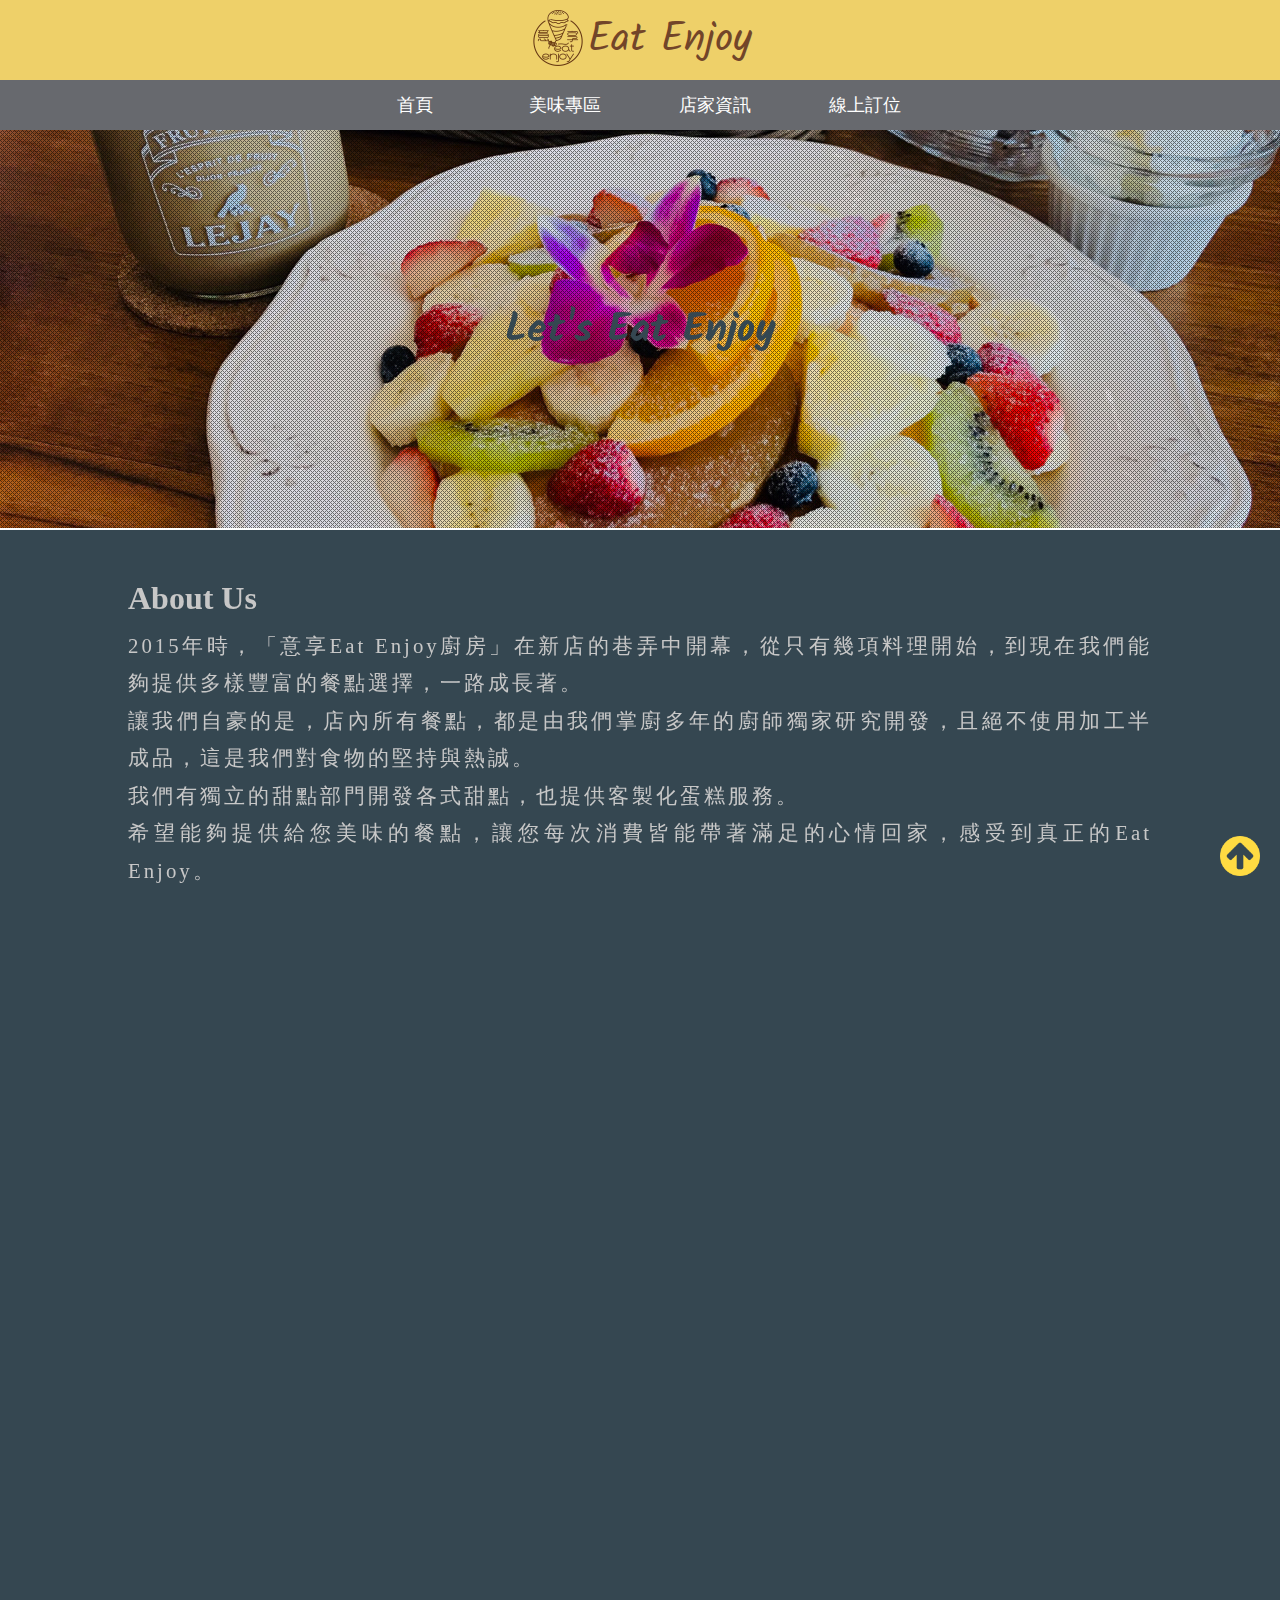
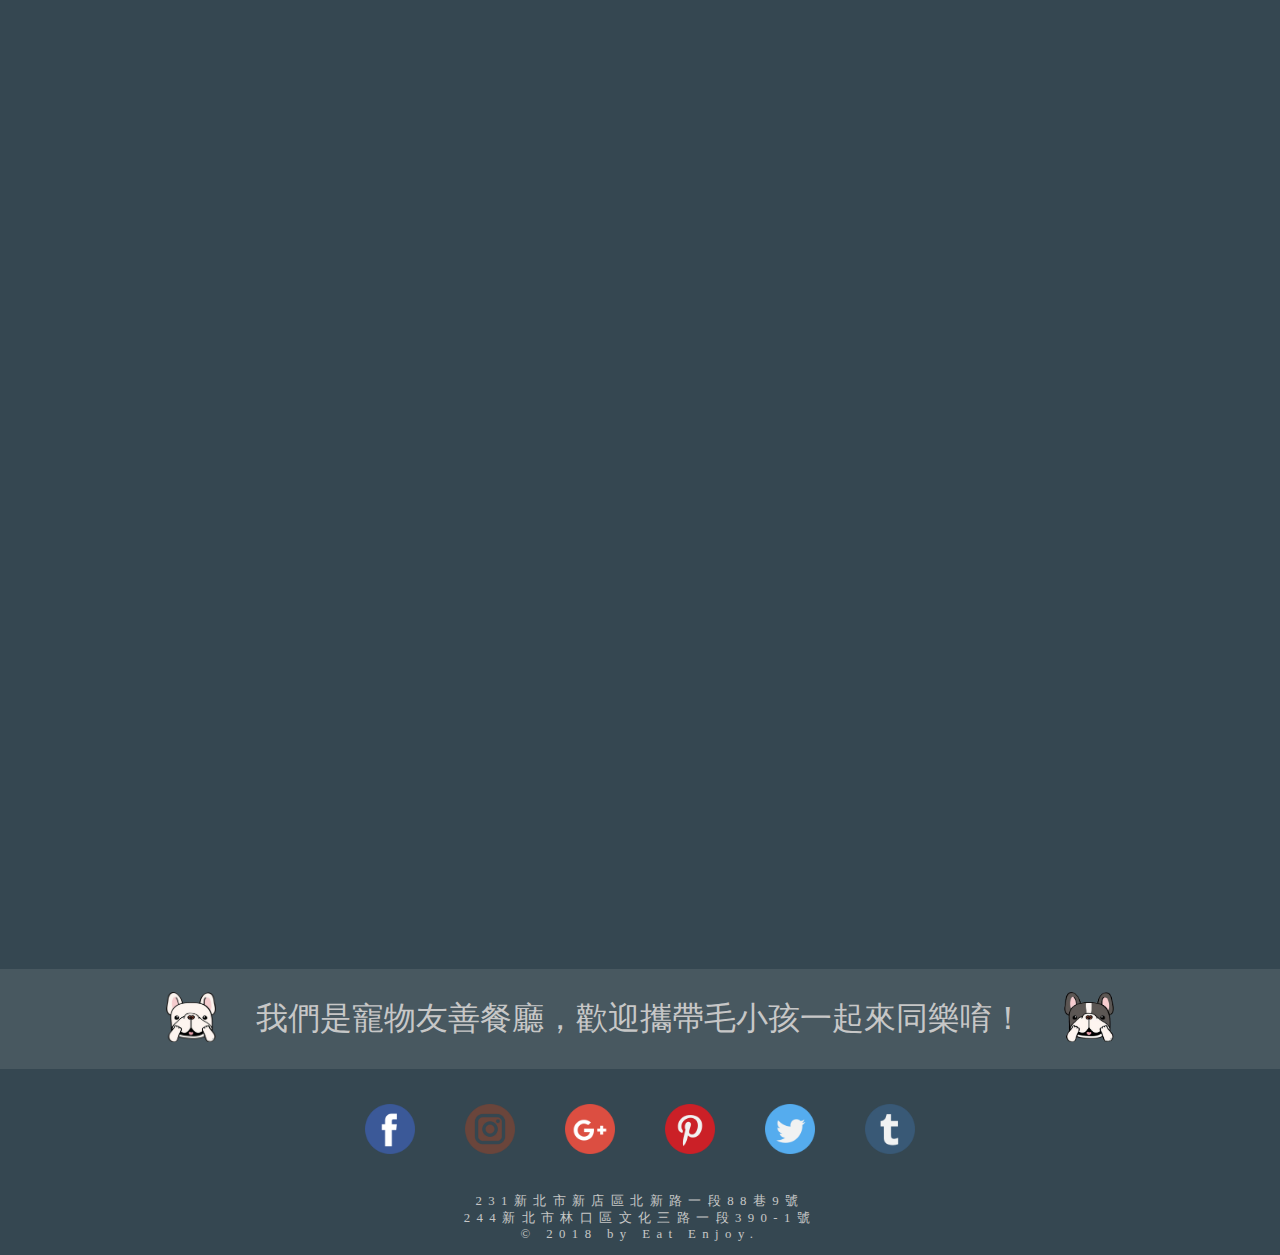
<file: 首頁.html>
<!DOCTYPE html>
<html lang="en">
<head>
    <meta charset="UTF-8">
    <meta name="viewport" content="width=device-width, initial-scale=1.0">
    <meta http-equiv="X-UA-Compatible" content="ie=edge">
    <title>Eat Enjoy 首頁</title>
    <link rel="Shortcut Icon" type="image/x-icon" href="images/首頁圖/意享LOGO.png" />
    <link rel="stylesheet" href="https://stackpath.bootstrapcdn.com/bootstrap/4.1.3/css/bootstrap.min.css" integrity="sha384-MCw98/SFnGE8fJT3GXwEOngsV7Zt27NXFoaoApmYm81iuXoPkFOJwJ8ERdknLPMO" crossorigin="anonymous">

    
    <link href="https://fonts.googleapis.com/css?family=Kalam" rel="stylesheet">


    <link rel = "stylesheet" href ="Vegas_slider/vegas.css">
    <link rel="stylesheet" href="CSS_First.css">
    <link rel="stylesheet" href="header+nav.css">


    <link rel="stylesheet" href="https://unpkg.com/aos@next/dist/aos.css" />


    






</head>


<body>
        <header>
                <div class="PAGE_TITLE">
                    <a href="首頁.html"> <img class="LOGO" src="images/首頁圖/意享LOGO.png" alt=""></a>
                    <a href="首頁.html" class="headerH1"> Eat Enjoy</a>
                </div>
                
                <div class="menu2 transition" >
                    <div class="bar bar1 transition"></div>
                    <div class="bar bar2 transition"></div>
                    <div class="bar bar3 transition"></div>
                    <ul class="transition">
                      <li><a href="首頁.html" class="transition">首頁</a></li>
                      <li><a href="美味專區.html" class="transition">美味專區</a></li>
                      <li><a href="店家資訊.html" class="transition">店家資訊</a></li>
                      <li><a href="線上訂位.html" class="transition">線上訂位</a></li>
                </ul>
                
                 
        
        
        
        
            </header>
    <nav >
        <div id="menu">
                <ul >
                    <li> <a href="首頁.html">首頁</a></li>
                    <li> <a href="美味專區.html">美味專區</a>
                        <ul>
                            <li><a href="美味專區.html#pasta">義大利麵</a></li>
                            <li><a href="美味專區.html#pizza">PIZZA</a></li>
                            <li><a href="美味專區.html#hamburger">美式漢堡</a></li>
                            <li><a href="美味專區.html#dessert">甜點</a></li>
                        </ul>
                    </li>
                    <li> <a href="店家資訊.html">店家資訊</a></li>
                    <li> <a href="線上訂位.html">線上訂位</a></li>
                    
                </ul>
        </div>
        
    </nav>
        
    <div class="main" >
        <H1 class="main_h1">Let's Eat Enjoy</H1>

    </div>


    <div class="about_us" data-aos="fade-up">
        <div >
            <h1 class="about_h">About Us</h1>
            <p class="about_p"> 2015年時，「意享Eat Enjoy廚房」在新店的巷弄中開幕，從只有幾項料理開始，到現在我們能夠提供多樣豐富的餐點選擇，一路成長著。<br>
            讓我們自豪的是，店內所有餐點，都是由我們掌廚多年的廚師獨家研究開發，且絕不使用加工半成品，這是我們對食物的堅持與熱誠。<br>
            我們有獨立的甜點部門開發各式甜點，也提供客製化蛋糕服務。<br>
            希望能夠提供給您美味的餐點，讓您每次消費皆能帶著滿足的心情回家，感受到真正的Eat Enjoy。 </p>
        </div>
            
    </div>

    <div class="content">
        <div class="pasta" data-aos="fade-left">

                <div class="pasta_L" data-aos="fade-up">
                    <p>意享以最實在、大方又新鮮的食材回饋給喜愛義大利麵的朋友，並選用歐洲原裝進口的橄欖油及奶油製品，
                        在烹調過程中不添加味精及防腐劑，讓你吃的開心也吃的安心。
                        
                    </p>
                </div>
                <div class="pasta_R">
                    
                </div>
            
        </div>  
        <div class="hamburger" data-aos="fade-right">
            <div class="hamburger_L" >

            </div>
            <div class="hamburger_R"data-aos="fade-down">
                <p>意享漢堡採用最高品質的進口部位<b>100%純牛肉</b>做成漢堡排，
                    夾在手工烘焙坊特製的麵包，搭配最新鮮的食材，絕不加人工添加物、現做現吃，讓您百分百吃到食材的新鮮美味。
                </p>
            </div>
        </div>
        <div class="pizza" data-aos="flip-up">
            <div class="pizza_L">
                    意享每一步均遵循義大利正統料理方式，製作道地的義式美味。
                    秉持著職人的精神與堅持，創造顧客最美好的用餐體驗，
                    致力產出大家心中最棒的Pizza。
                    

            </div>
            <div class="pizza_R"></div>
        </div>



        <div class="cake"data-aos="flip-down">
            
            <div class="cake_L">

            </div>
            <div class="cake_R">
                我們依循著季節的更迭，融入當季、新鮮的食材，創作出最美好的甜點，
                我們的產品種類不多，為的是在品質上做好把關，堅持著新鮮、健康、美味的訴求。
                
            </div>
        </div>

    </div>

    <!-- ---------------------FRIENDLY--------------------- -->

    <div class="friendly_pet">
        <div class="FP_img1"><img src="images/首頁圖/鬼畫福-法鬥-白-全去底.png" alt=""></div>
        <div class="FP_P"> 我們是寵物友善餐廳，歡迎攜帶毛小孩一起來同樂唷！</div>
        <div class="FP_img2"><img src="images/首頁圖/鬼畫福-法鬥-雙色-全去背.png" alt=""></div>
    </div>


    <div class="SNS">
            <a href="https://www.facebook.com/eatingenjoy/"target="_blank"> <img class="SNS_img" src="images/SNS/facebook.png" alt=""></a>
            <a href="https://www.instagram.com/eatenjoyy/"target="_blank"> <img class="SNS_img" src="images/SNS/instagram.png" alt=""></a>
            <a href=""> <img class="SNS_img" src="images/SNS/google-plus.png" alt=""></a><a href=""> <img class="SNS_img" src="images/SNS/pinterest.png" alt=""></a>
            <a href=""> <img class="SNS_img" src="images/SNS/twitter.png" alt=""></a>
            <a href=""> <img class="SNS_img" src="images/SNS/tumblr.png" alt=""> </a>
    </div>


    <footer>
        <p>
            231新北市新店區北新路一段88巷9號<br>
            244新北市林口區文化三路一段390-1號<br>
            © 2018 by Eat Enjoy.
        </p>
         
      
    </footer>

    





    <div id="to_top">
            <img src="images/to top.png" alt="">
        </div>














        <script
        src="https://code.jquery.com/jquery-3.3.1.min.js"
        integrity="sha256-FgpCb/KJQlLNfOu91ta32o/NMZxltwRo8QtmkMRdAu8="
        crossorigin="anonymous"></script>

    
   
<script src="https://cdnjs.cloudflare.com/ajax/libs/popper.js/1.14.3/umd/popper.min.js" integrity="sha384-ZMP7rVo3mIykV+2+9J3UJ46jBk0WLaUAdn689aCwoqbBJiSnjAK/l8WvCWPIPm49" crossorigin="anonymous"></script>
<script src="https://stackpath.bootstrapcdn.com/bootstrap/4.1.3/js/bootstrap.min.js" integrity="sha384-ChfqqxuZUCnJSK3+MXmPNIyE6ZbWh2IMqE241rYiqJxyMiZ6OW/JmZQ5stwEULTy" crossorigin="anonymous"></script>


<script src="http://zeptojs.com/zepto.min.js"></script>
    <script src = "Vegas_slider/vegas.min.js" > </script>


  

    <script>

        $("#to_top").click(function(){
        
        $("body, html").animate({
          scrollTop:0
        },800)    //要做動畫不能用window，要選擇body,html  且JQ要換成jQuery 3.x的 minified 這支
      })


      $(window).scroll(function(){
            if($(this).scrollTop() >1){
                $("#to_top").fadeIn(); 
            } else{
                $("#to_top").fadeOut();
            }
        }); 

    $(".main").vegas({
        delay:2500,
        
        slides: [
            
            { src: "images/首頁圖/一桌菜5.jpg" },
            { src: "images/首頁圖/一桌菜2.jpg",transition: 'slideUp2' },
            { src: "images/首頁圖/蛋糕櫃.jpg",transition:'slideDown2' },
            { src: "images/首頁圖/hamburger_3.jpg",transition:'zoomIn'},
            { src: "images/首頁圖/cake_3.jpg",transition:'blur2' },
            { src: "images/首頁圖/pizza_1.jpg" ,transition:'slideLeft2'},
            
        ],
        overlay: 'Vegas_slider/overlays/07.png'
    });
    </script>
    <script src="https://unpkg.com/aos@next/dist/aos.js"></script>
    <script>
      AOS.init({
        duration: 1500,
      });
    </script>


  <script>
      $(".menu2").click(function(){
        $(this).toggleClass('active');
      });


      
    </script>
    
</body>
</html>
</file>
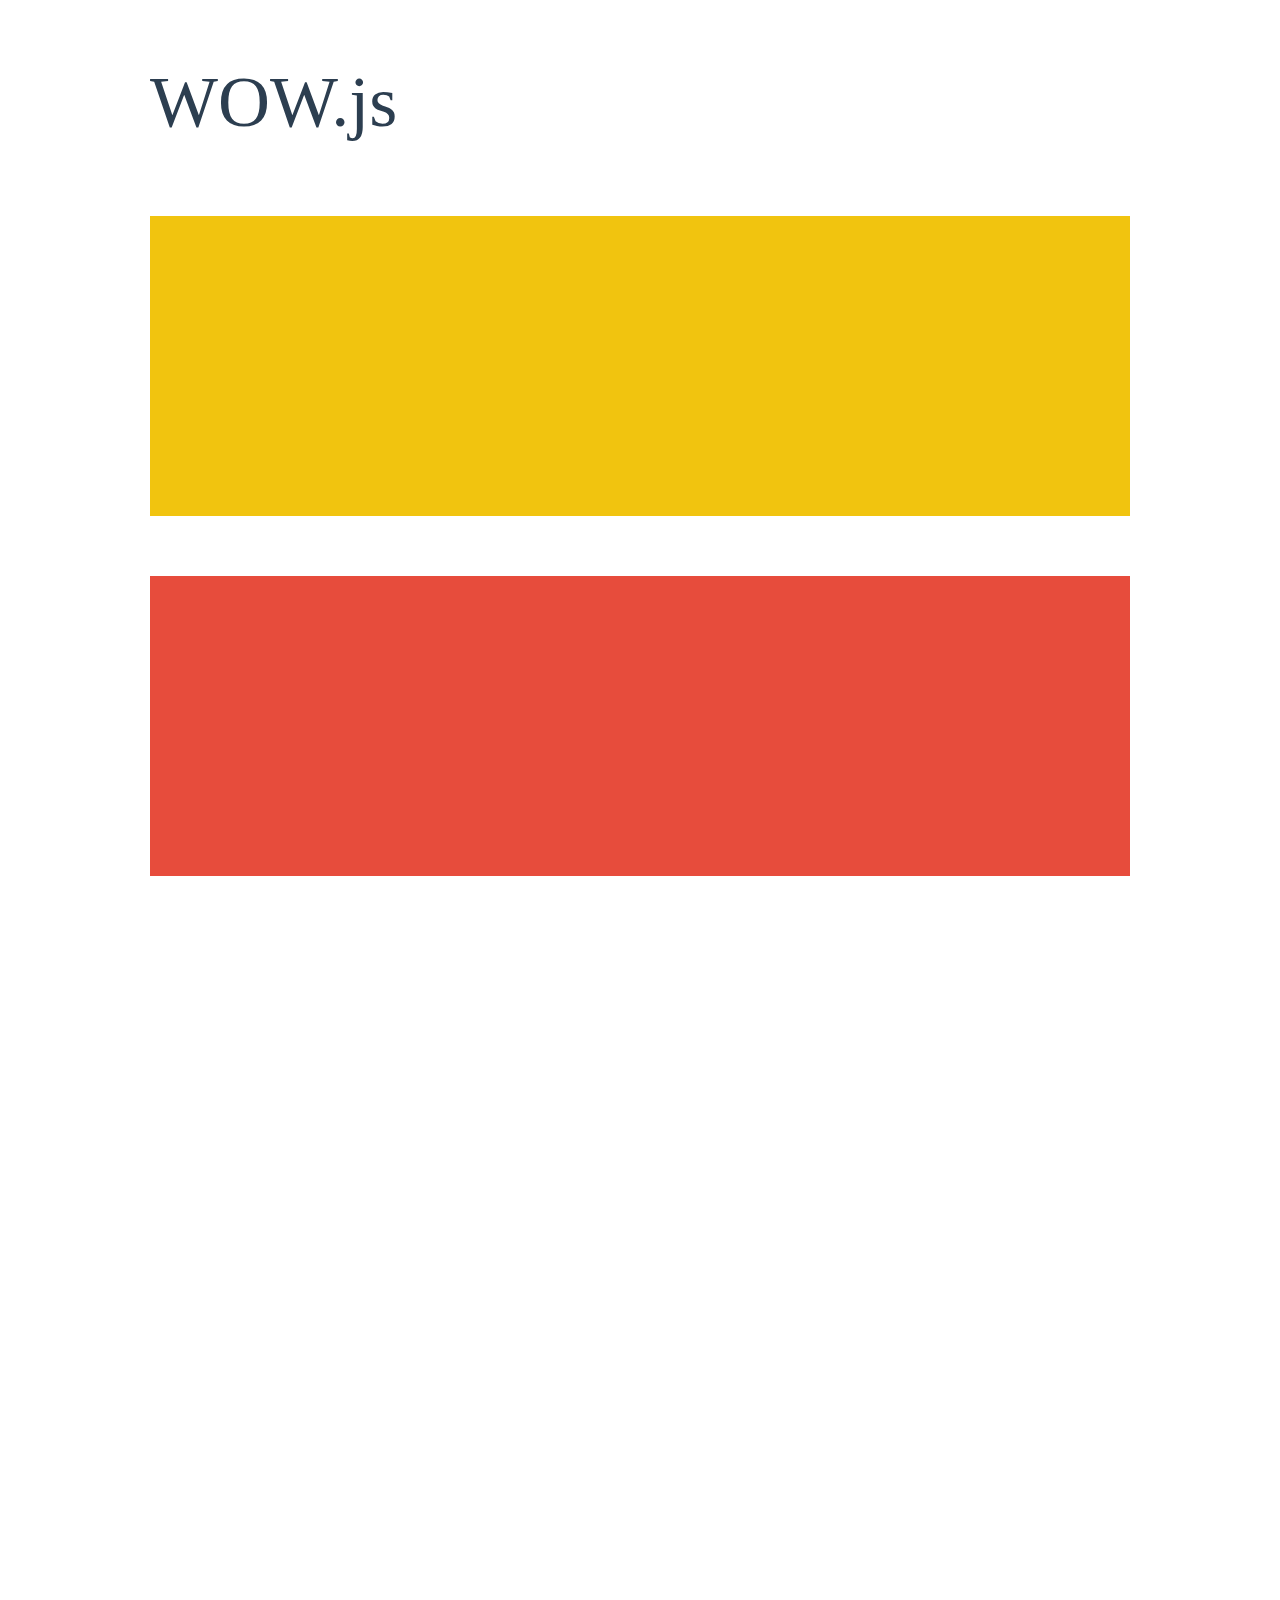
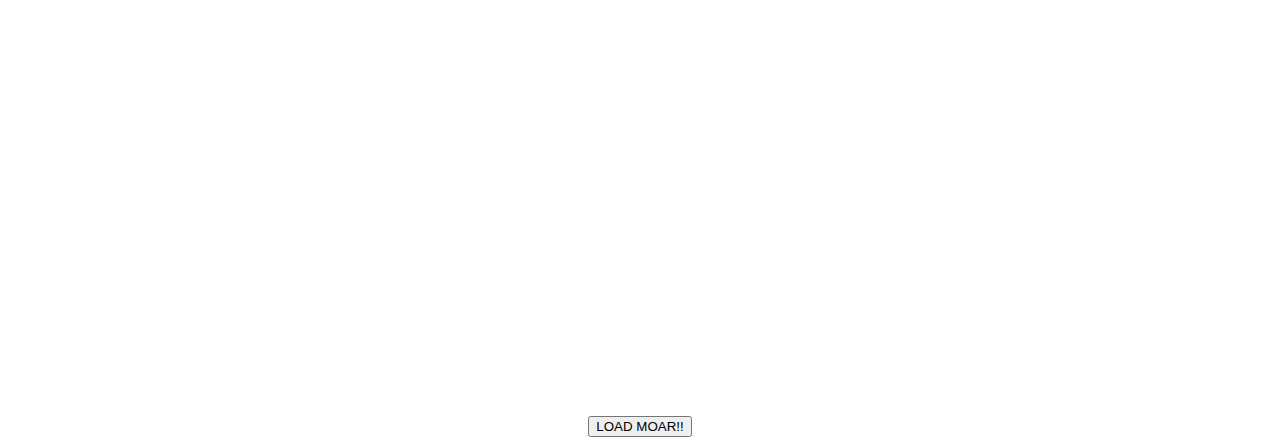
<file: WOW-master/demo.html>
<!doctype html>

<html lang="en">
<head>
  <meta charset="utf-8">
  <title>WOW</title>
  <link rel="stylesheet" href="css/libs/animate.css">
  <link rel="stylesheet" href="css/site.css">
  <style>
    .wow:first-child {
      visibility: hidden;
    }
  </style>
  <!--[if IE]>
    <script src="http://html5shiv.googlecode.com/svn/trunk/html5.js"></script>
  <![endif]-->
</head>

<body>
  <div id="container">
    <header>
      <h1>WOW.js</h1>
    </header>
    <div id="main">
      <section class="wow fadeInDown" style="background-color: #f1c40f;"></section>
      <section class="wow pulse" style="background-color: #e74c3c;" data-wow-iteration="infinite" data-wow-duration="1500ms"></section>
      <section class="section--purple wow slideInRight" data-wow-delay="2s"></section>
      <section class="section--blue wow bounceInLeft" data-wow-offset="300"></section>
      <section class="section--green wow slideInLeft" data-wow-duration="4s"></section>
      <button id="moar">LOAD MOAR!!</button>
    </div>
  </div>
  <script src="dist/wow.js"></script>
  <script>
    wow = new WOW(
      {
        animateClass: 'animated',
        offset:       100,
        callback:     function(box) {
          console.log("WOW: animating <" + box.tagName.toLowerCase() + ">")
        }
      }
    );
    wow.init();
    document.getElementById('moar').onclick = function() {
      var section = document.createElement('section');
      section.className = 'section--purple wow fadeInDown';
      this.parentNode.insertBefore(section, this);
    };
  </script>
</body>
</html>
</file>
<file: Vegas_slider/vegas.css>
.vegas-wrapper,
.vegas-overlay,
.vegas-timer,
.vegas-slide,
.vegas-slide-inner {
    position: absolute;
    top: 0;
    left: 0;
    bottom: 0;
    right: 0;
    overflow: hidden;
    border: none;
    padding: 0;
    margin: 0;
}

.vegas-overlay {
    opacity: .5;
    background: transparent url("overlays/02.png") center center repeat;
}

.vegas-timer {
    top: auto;
    bottom: 0;
    height: 2px;
}

.vegas-timer-progress {
    width: 0%;
    height: 100%;
    background: white;
    -webkit-transition: width ease-out;
    transition: width ease-out;
}

.vegas-timer-running .vegas-timer-progress {
    width: 100%;
}

.vegas-slide,
.vegas-slide-inner {
    margin: 0;
    padding: 0;
    background: transparent center center no-repeat;
    -webkit-transform: translateZ(0);
            transform: translateZ(0);
    will-change: transform, opacity;
}

body .vegas-container {
    overflow: hidden !important;
    position: relative;
}

.vegas-video {
    min-width: 100%;
    min-height: 100%;
    width: auto;
    height: auto;
}

body.vegas-container {
    overflow: auto;
    position: static;
    z-index: -2;
}

body.vegas-container > .vegas-timer,
body.vegas-container > .vegas-overlay,
body.vegas-container > .vegas-slide {
    position: fixed;
    z-index: -1;
}

/* Target Safari IOS7+ in order to add 76px */
_::full-page-media, _:future,
:root body.vegas-container > .vegas-slide,
:root body.vegas-container > .vegas-overlay {
    bottom: -76px;
}

/*******************************************/
/* blur transition */
/*******************************************/
.vegas-transition-blur,
.vegas-transition-blur2 {
    opacity: 0;
    -webkit-filter: blur(32px);
            filter: blur(32px);
}

.vegas-transition-blur-in,
.vegas-transition-blur2-in {
    opacity: 1;
    -webkit-filter: blur(0px);
            filter: blur(0px);
}

.vegas-transition-blur2-out {
    opacity: 0;
}

/*******************************************/
/* burn transition */
/*******************************************/
.vegas-transition-burn,
.vegas-transition-burn2 {
    opacity: 0;
    -webkit-filter: contrast(1000%) saturate(1000%);
            filter: contrast(1000%) saturate(1000%);
}

.vegas-transition-burn-in,
.vegas-transition-burn2-in {
    opacity: 1;
    -webkit-filter: contrast(100%) saturate(100%);
            filter: contrast(100%) saturate(100%);
}

.vegas-transition-burn2-out {
    opacity: 0;
    -webkit-filter: contrast(1000%) saturate(1000%);
            filter: contrast(1000%) saturate(1000%);
}

/*******************************************/
/* fade transition */
/*******************************************/
.vegas-transition-fade,
.vegas-transition-fade2 {
    opacity: 0;
}

.vegas-transition-fade-in,
.vegas-transition-fade2-in {
    opacity: 1;
}

.vegas-transition-fade2-out {
    opacity: 0;
}

/*******************************************/
/* flash transition */
/*******************************************/
.vegas-transition-flash,
.vegas-transition-flash2 {
    opacity: 0;
    -webkit-filter: brightness(25);
            filter: brightness(25);
}

.vegas-transition-flash-in,
.vegas-transition-flash2-in {
    opacity: 1;
    -webkit-filter: brightness(1);
            filter: brightness(1);
}

.vegas-transition-flash2-out {
    opacity: 0;
    -webkit-filter: brightness(25);
            filter: brightness(25);
}

/*******************************************/
/* negative transition */
/*******************************************/
.vegas-transition-negative,
.vegas-transition-negative2 {
    opacity: 0;
    -webkit-filter: invert(100%);
            filter: invert(100%);
}

.vegas-transition-negative-in,
.vegas-transition-negative2-in {
    opacity: 1;
    -webkit-filter: invert(0);
            filter: invert(0);
}

.vegas-transition-negative2-out {
    opacity: 0;
    -webkit-filter: invert(100%);
            filter: invert(100%);
}

/*******************************************/
/* slideDown transition */
/*******************************************/
.vegas-transition-slideDown,
.vegas-transition-slideDown2 {
    -webkit-transform: translateY(-100%);
            transform: translateY(-100%);
}

.vegas-transition-slideDown-in,
.vegas-transition-slideDown2-in {
    -webkit-transform: translateY(0%);
            transform: translateY(0%);
}

.vegas-transition-slideDown2-out {
    -webkit-transform: translateY(100%);
            transform: translateY(100%);
}

/*******************************************/
/* slideLeft transition */
/*******************************************/
.vegas-transition-slideLeft,
.vegas-transition-slideLeft2 {
    -webkit-transform: translateX(100%);
            transform: translateX(100%);
}

.vegas-transition-slideLeft-in,
.vegas-transition-slideLeft2-in {
    -webkit-transform: translateX(0%);
            transform: translateX(0%);
}

.vegas-transition-slideLeft2-out {
    -webkit-transform: translateX(-100%);
            transform: translateX(-100%);
}

/*******************************************/
/* slideRight transition */
/*******************************************/
.vegas-transition-slideRight,
.vegas-transition-slideRight2 {
    -webkit-transform: translateX(-100%);
            transform: translateX(-100%);
}

.vegas-transition-slideRight-in,
.vegas-transition-slideRight2-in {
    -webkit-transform: translateX(0%);
            transform: translateX(0%);
}

.vegas-transition-slideRight2-out {
    -webkit-transform: translateX(100%);
            transform: translateX(100%);
}

/*******************************************/
/* slideUp transition */
/*******************************************/
.vegas-transition-slideUp,
.vegas-transition-slideUp2 {
    -webkit-transform: translateY(100%);
            transform: translateY(100%);
}

.vegas-transition-slideUp-in,
.vegas-transition-slideUp2-in {
    -webkit-transform: translateY(0%);
            transform: translateY(0%);
}

.vegas-transition-slideUp2-out {
    -webkit-transform: translateY(-100%);
            transform: translateY(-100%);
}

/*******************************************/
/* swirlLeft transition */
/*******************************************/
.vegas-transition-swirlLeft,
.vegas-transition-swirlLeft2 {
    -webkit-transform: scale(2) rotate(35deg);
            transform: scale(2) rotate(35deg);
    opacity: 0;
}

.vegas-transition-swirlLeft-in,
.vegas-transition-swirlLeft2-in {
    -webkit-transform: scale(1) rotate(0deg);
            transform: scale(1) rotate(0deg);
    opacity: 1;
}

.vegas-transition-swirlLeft2-out {
    -webkit-transform: scale(2) rotate(-35deg);
            transform: scale(2) rotate(-35deg);
    opacity: 0;
}

/*******************************************/
/* swirlRight transition */
/*******************************************/
.vegas-transition-swirlRight,
.vegas-transition-swirlRight2 {
    -webkit-transform: scale(2) rotate(-35deg);
            transform: scale(2) rotate(-35deg);
    opacity: 0;
}

.vegas-transition-swirlRight-in,
.vegas-transition-swirlRight2-in {
    -webkit-transform: scale(1) rotate(0deg);
            transform: scale(1) rotate(0deg);
    opacity: 1;
}

.vegas-transition-swirlRight2-out {
    -webkit-transform: scale(2) rotate(35deg);
            transform: scale(2) rotate(35deg);
    opacity: 0;
}

/*******************************************/
/* zoomIn transition */
/*******************************************/
.vegas-transition-zoomIn,
.vegas-transition-zoomIn2 {
    -webkit-transform: scale(0);
            transform: scale(0);
    opacity: 0;
}

.vegas-transition-zoomIn-in,
.vegas-transition-zoomIn2-in {
    -webkit-transform: scale(1);
            transform: scale(1);
    opacity: 1;
}

.vegas-transition-zoomIn2-out {
    -webkit-transform: scale(2);
            transform: scale(2);
    opacity: 0;
}

/*******************************************/
/* zoomOut transition */
/*******************************************/
.vegas-transition-zoomOut,
.vegas-transition-zoomOut2 {
    -webkit-transform: scale(2);
            transform: scale(2);
    opacity: 0;
}

.vegas-transition-zoomOut-in,
.vegas-transition-zoomOut2-in {
    -webkit-transform: scale(1);
            transform: scale(1);
    opacity: 1;
}

.vegas-transition-zoomOut2-out {
    -webkit-transform: scale(0);
            transform: scale(0);
    opacity: 0;
}

/*******************************************/
/* kenburns animation */
/*******************************************/
.vegas-animation-kenburns {
    -webkit-animation: kenburns ease-out;
            animation: kenburns ease-out;
}

@-webkit-keyframes kenburns {
    0% {
        -webkit-transform: scale(1.5);
                transform: scale(1.5);
    }
    100% {
        -webkit-transform: scale(1);
                transform: scale(1);
    }
}

@keyframes kenburns {
    0% {
        -webkit-transform: scale(1.5);
                transform: scale(1.5);
    }
    100% {
        -webkit-transform: scale(1);
                transform: scale(1);
    }
}

/*******************************************/
/* kenburnsDownLeft animation */
/*******************************************/
.vegas-animation-kenburnsDownLeft {
    -webkit-animation: kenburnsDownLeft ease-out;
            animation: kenburnsDownLeft ease-out;
}

@-webkit-keyframes kenburnsDownLeft {
    0% {
        -webkit-transform: scale(1.5) translate(10%, -10%);
                transform: scale(1.5) translate(10%, -10%);
    }
    100% {
        -webkit-transform: scale(1) translate(0, 0);
                transform: scale(1) translate(0, 0);
    }
}

@keyframes kenburnsDownLeft {
    0% {
        -webkit-transform: scale(1.5) translate(10%, -10%);
                transform: scale(1.5) translate(10%, -10%);
    }
    100% {
        -webkit-transform: scale(1) translate(0, 0);
                transform: scale(1) translate(0, 0);
    }
}

/*******************************************/
/* kenburnsDownRight animation */
/*******************************************/
.vegas-animation-kenburnsDownRight {
    -webkit-animation: kenburnsDownRight ease-out;
            animation: kenburnsDownRight ease-out;
}

@-webkit-keyframes kenburnsDownRight {
    0% {
        -webkit-transform: scale(1.5) translate(-10%, -10%);
                transform: scale(1.5) translate(-10%, -10%);
    }
    100% {
        -webkit-transform: scale(1) translate(0, 0);
                transform: scale(1) translate(0, 0);
    }
}

@keyframes kenburnsDownRight {
    0% {
        -webkit-transform: scale(1.5) translate(-10%, -10%);
                transform: scale(1.5) translate(-10%, -10%);
    }
    100% {
        -webkit-transform: scale(1) translate(0, 0);
                transform: scale(1) translate(0, 0);
    }
}

/*******************************************/
/* kenburnsDown animation */
/*******************************************/
.vegas-animation-kenburnsDown {
    -webkit-animation: kenburnsDown ease-out;
            animation: kenburnsDown ease-out;
}

@-webkit-keyframes kenburnsDown {
    0% {
        -webkit-transform: scale(1.5) translate(0, -10%);
                transform: scale(1.5) translate(0, -10%);
    }
    100% {
        -webkit-transform: scale(1) translate(0, 0);
                transform: scale(1) translate(0, 0);
    }
}

@keyframes kenburnsDown {
    0% {
        -webkit-transform: scale(1.5) translate(0, -10%);
                transform: scale(1.5) translate(0, -10%);
    }
    100% {
        -webkit-transform: scale(1) translate(0, 0);
                transform: scale(1) translate(0, 0);
    }
}

/*******************************************/
/* kenburnsLeft animation */
/*******************************************/
.vegas-animation-kenburnsLeft {
    -webkit-animation: kenburnsLeft ease-out;
            animation: kenburnsLeft ease-out;
}

@-webkit-keyframes kenburnsLeft {
    0% {
        -webkit-transform: scale(1.5) translate(10%, 0);
                transform: scale(1.5) translate(10%, 0);
    }
    100% {
        -webkit-transform: scale(1) translate(0, 0);
                transform: scale(1) translate(0, 0);
    }
}

@keyframes kenburnsLeft {
    0% {
        -webkit-transform: scale(1.5) translate(10%, 0);
                transform: scale(1.5) translate(10%, 0);
    }
    100% {
        -webkit-transform: scale(1) translate(0, 0);
                transform: scale(1) translate(0, 0);
    }
}

/*******************************************/
/* kenburnsRight animation */
/*******************************************/
.vegas-animation-kenburnsRight {
    -webkit-animation: kenburnsRight ease-out;
            animation: kenburnsRight ease-out;
}

@-webkit-keyframes kenburnsRight {
    0% {
        -webkit-transform: scale(1.5) translate(-10%, 0);
                transform: scale(1.5) translate(-10%, 0);
    }
    100% {
        -webkit-transform: scale(1) translate(0, 0);
                transform: scale(1) translate(0, 0);
    }
}

@keyframes kenburnsRight {
    0% {
        -webkit-transform: scale(1.5) translate(-10%, 0);
                transform: scale(1.5) translate(-10%, 0);
    }
    100% {
        -webkit-transform: scale(1) translate(0, 0);
                transform: scale(1) translate(0, 0);
    }
}

/*******************************************/
/* kenburnsUpLeft animation */
/*******************************************/
.vegas-animation-kenburnsUpLeft {
    -webkit-animation: kenburnsUpLeft ease-out;
            animation: kenburnsUpLeft ease-out;
}

@-webkit-keyframes kenburnsUpLeft {
    0% {
        -webkit-transform: scale(1.5) translate(10%, 10%);
                transform: scale(1.5) translate(10%, 10%);
    }
    100% {
        -webkit-transform: scale(1) translate(0, 0);
                transform: scale(1) translate(0, 0);
    }
}

@keyframes kenburnsUpLeft {
    0% {
        -webkit-transform: scale(1.5) translate(10%, 10%);
                transform: scale(1.5) translate(10%, 10%);
    }
    100% {
        -webkit-transform: scale(1) translate(0, 0);
                transform: scale(1) translate(0, 0);
    }
}

/*******************************************/
/* kenburnsUpRight animation */
/*******************************************/
.vegas-animation-kenburnsUpRight {
    -webkit-animation: kenburnsUpRight ease-out;
            animation: kenburnsUpRight ease-out;
}

@-webkit-keyframes kenburnsUpRight {
    0% {
        -webkit-transform: scale(1.5) translate(-10%, 10%);
                transform: scale(1.5) translate(-10%, 10%);
    }
    100% {
        -webkit-transform: scale(1) translate(0, 0);
                transform: scale(1) translate(0, 0);
    }
}

@keyframes kenburnsUpRight {
    0% {
        -webkit-transform: scale(1.5) translate(-10%, 10%);
                transform: scale(1.5) translate(-10%, 10%);
    }
    100% {
        -webkit-transform: scale(1) translate(0, 0);
                transform: scale(1) translate(0, 0);
    }
}

/*******************************************/
/* kenburnsUp animation */
/*******************************************/
.vegas-animation-kenburnsUp {
    -webkit-animation: kenburnsUp ease-out;
            animation: kenburnsUp ease-out;
}

@-webkit-keyframes kenburnsUp {
    0% {
        -webkit-transform: scale(1.5) translate(0, 10%);
                transform: scale(1.5) translate(0, 10%);
    }
    100% {
        -webkit-transform: scale(1) translate(0, 0);
                transform: scale(1) translate(0, 0);
    }
}

@keyframes kenburnsUp {
    0% {
        -webkit-transform: scale(1.5) translate(0, 10%);
                transform: scale(1.5) translate(0, 10%);
    }
    100% {
        -webkit-transform: scale(1) translate(0, 0);
                transform: scale(1) translate(0, 0);
    }
}
</file>
<file: CSS_First.css>
body,html{
    padding: 0;
	margin: 0;
	font-family: Microsoft JhengHei;

  }



body{
	background-color: #354751;
	color: rgb(199, 199, 199);
}

/* -------------------------main------------------- */

.main{
	height: 550px;
	width: 100%;
	position: relative;
}
.main_h1{
	position: absolute;
	margin: 0;
	top: 50%;
	left:50%;
	transform: translateX(-50%) translateY(-50%);
	font-size: 4em;
	color: #354751;
	/* background-color: #8d8b8bb6; */
	font-family: 'Kalam', cursive;


}
@media screen and (min-width: 769px) and (max-width: 1280px){
	.main{
		height: 400px;
		
	}
	.main_h1{
		font-size: 2.5em;
	}

}
@media screen and (min-width: 640px) and (max-width: 768px){
	.main{
		height: 350px;
		
	}
	.main_h1{
		font-size: 2em;
	}

}

@media screen and (min-width: 375px)and (max-width: 640px){
	.main{
		height: 300px;
		
	}
	.main_h1{
		font-size: 1.5em;
	}

}
@media screen and (max-width: 375px){
	.main{
		height: 300px;
		
	}
	.main_h1{
		font-size:1.3em;
	}

}



/* -------------------------About Us------------------- */

.about_us{
	width: 100%;
	height: 100%;
	
	margin: 50px auto;
	/* background-color: rgba(153, 100, 36, 0.589); */
}
.about_h{
	width: 80%;
	margin: 0 auto;
}
.about_p{
	font-size: 1.3em;
	line-height: 1.8em;
	letter-spacing: 3px;
	width: 80%;
	margin: 0 auto;
	padding: 10px 0px;
	text-align: justify;
	text-justify:inter-ideograph;
}

@media screen and (max-width: 640px){
	.about_p {
		font-size: 1.1em;
		line-height: 1.5em;
		letter-spacing: 2px;
		
	}
	.about_h{
		font-size: 1.5em;
	}
	.about_us{
	margin: 25px auto;	
	}
	

}

/* -------------------Content------FOOD------------------- */



.pasta{
	
	flex-direction:row;
	display: flex;
	justify-content:center;
	align-items:center;
	margin-top: 10px;


}
.pasta_L{
	width: 570px;
	height: 400px;
	display: flex;
	align-items:center;
	font-size: 1.3em;
	line-height: 1.8em;
	letter-spacing: 0.5rem;
	padding: 0 	15px;
	text-align: justify;
	text-justify:inter-ideograph;

}
.pasta_R{
	width: 50%;
	height: 400px;
	background: url(images/首頁圖/FOOD區/pasta_1.jpg) no-repeat center center; 
	background-size: cover;
	/* background-position: 50% 50%; */
    background-size: 100% auto;

}






.hamburger{
	display: flex;
	flex-direction:row;
	justify-content:center;
	align-items:center;
	
}
.hamburger_R{
	width: 570px;
	height: 400px;
	display: flex;
	align-items:center;
	
	font-size: 1.3em;
	line-height: 1.8em;
	letter-spacing: 0.5em;
	padding: 0 	15px;
	
	text-justify:inter-ideograph;
}
.hamburger_L{
	width: 50%;
	height: 400px;
	background: url(images/首頁圖/FOOD區/hamburger_1.jpg) no-repeat center center; 
	background-size: cover;
	background-size: 100% auto;


}




.pizza{
	display: flex;
	flex-direction:row;
	justify-content:center;
	align-items:center;
	


}
.pizza_L{
	width: 570px;
	height: 400px;
	display: flex;
	align-items:center;
	
	font-size: 1.3em;
	line-height: 1.8em;
	letter-spacing: 0.5em;
	padding: 0 	15px;
	text-align: justify;
	text-justify:inter-ideograph;
}
.pizza_R{
	width: 50%;
	height: 400px;
	background: url(images/首頁圖/FOOD區/pizza_2.jpg) no-repeat center center; 
	background-size: cover;
    background-size: 100% auto;

}

.cake{
	display: flex;
	flex-direction:row;
	justify-content:center;
	align-items:center;
}
.cake_L{
	width: 50%;
	height: 400px;
	background: url(images/首頁圖/FOOD區/cake_9.jpg) no-repeat center center; 
	background-size: cover;
	background-size: 100% auto;

}
.cake_R{
	width: 570px;
	height: 400px;
	display: flex;
	align-items:center;
	
	font-size: 1.3em;
	line-height: 1.8em;
	letter-spacing: 0.5em;
	padding: 0 	15px;
	text-align: justify;
	text-justify:inter-ideograph;
}



@media screen and (max-width: 768px){
	
	.pasta, .hamburger,.pizza,.cake{
		width: 100%;
		height: 550px;
		flex-wrap: wrap;
	}
	
	
}
@media screen and (max-width: 768px){
	
	 .hamburger_L,.cake_L{
		order: 1;

	}
	.hamburger_R,.cake_R{
		order: -1;
	}
	.pasta_L,.hamburger_R,.pizza_L,.cake_R{
		height: 100px;
		margin: 15px;
		padding: 20px;
		font-size: 1.1em;
		line-height: 1.5em;
		
	}
	.pasta_R,.hamburger_L,.pizza_R,.cake_L{
		width: 80%;
		height: 300px;
		margin: 0;
	}
	
	
}

/* -------------------------friendly_pet------------------- */


.friendly_pet{
	height: 100px;
	background-color: #b8b7b727;
	display: flex;
	flex-direction:row;
	justify-content:center;
	align-items:center;
	margin:20px 0px;
	position: relative;
	
}
.FP_img1 img{
	width: 50px;
	height: 50px;
	animation: ani1 1s infinite;
	margin: 0 20px;
}
.FP_P{
	font-size: 2em;
	margin: 0 20px;
}
.FP_img2 img{
	width: 50px;
	height: 50px;
	animation: ani1 1s infinite;
	margin: 0 20px;
}

@media screen and (max-width: 768px){
	
	.FP_P{
		font-size: 1em;
	}

}

@media (min-width: 767px) and (max-width: 640px){
	.FP_P{
		font-size: 1.5em;
	}

}

@keyframes ani1 {
	0% {
	  transform: skewX(5deg);
	  transform-origin: 0% 100%;
	  
	}
	50% {
	  transform: skewX(-5deg);
	  transform-origin: 0% 100%;
	  
	}
	100% {
	  transform: skewX(5deg);
	  transform-origin: 0% 100%;
	  
	}
  }
/* ------------------------- SNS------------------- */
.SNS{
	display: flex;
	justify-content:center;
	margin: 20px ;
}
.SNS_img{
	width: 50px; 
    height: 50px;
	margin:15px 25px;
	
}

@keyframes rotate_SNS{
	0%{
		transform: rotate(0);
	}
	50%{
		transform: rotate(-60deg);
	}
	100%{
		transform: rotate(0);
	}
}
  .SNS_img:hover{
	animation: rotate_SNS .5s;
  }

  @media screen and (max-width: 768px)
    {
    .SNS{
		display: flex;
        justify-content:center;
        flex-wrap:wrap;
	 }
	 .SNS_img{
		 width: 30px;
		 height: 30px;
		 margin:10px 10px;
	 }
     
}

footer{
	text-align: center;
	font-size: 0.8em;
	letter-spacing: 0.5em;
}
@media screen and (max-width: 768px){
	footer{
		font-size: 0.4em;
		letter-spacing: 0.3em;
	}
	
}

/* ------------------TO TOP------------------ */

#to_top{
	position: fixed;
	right: 20px;
	bottom: 20px;
	cursor: pointer;

}
#to_top img{
width: 40px;
height: 40px;
}
@media screen and (max-width: 640px){
#to_top img{
	width: 30px;
	height: 30px;

}

}
</file>
<file: header+nav.css>
/* -------------------------haeder------------------- */


header{
    
    /* text-align: center; */
    height: 80px;
    width: 100%;
    background-color: #EED069;
    display: flex;
    justify-content:center;
    align-items: center; 
    
}
.PAGE_TITLE{
	display: flex;
    justify-content:center;
    align-items: center;
}
.LOGO{
    width: 60px;
    height:60px;
    margin: 10px auto;
    padding: 0;
}
.headerH1 {
    font-size: 40px;
    text-decoration: none;
    font-family: 'Kalam', cursive;
    padding: 0;
    color: #724529;
    
}
.headerH1:hover{
	text-decoration: none;
	color: #efefef;
}

/* -------------------------nav------------------- */



#menu {
	/* 選單大小 */
	width:100%;
    height:50px;
    display: flex;
    justify-content:center;
	align-items: center;
	box-shadow:3px 5px #27272728;
	z-index: 99;
    
}


#menu ul {
	/* 取消ul樣式符號 */
	list-style-type:none;
	/* 重設ul邊界與留白為零 */
	margin:0 ;
	padding:0;
	/* 內有浮動元件時，需設overflow才會自動調整大小 */
    overflow:auto;
    width: 100%;
    display: flex;
    justify-content:center;
    align-items: center;

    
    
}


#menu ul li {
	/* 利用float讓第一層li水平排列 */
	float:left;
    z-index: 99;
    
}

#menu ul li a {
	/* 將a改為區塊元件，以便指定寬高 */
	display:block;
	/* 這邊也要設float，否則IE6會以100%寬度顯示 */
	float:left;
	/* 固定高度 */
	height:50px;
	width: 150px;
    text-align: center;
    
    
}
#menu ul li ul {
	/* 讓第二層ul跳脫文件流以利定位 */
	position:absolute;
	/* 固定寬度 */
	width:150px;
	/* 避免出現捲軸 */
	overflow:visible;
	/* 讓ul與母階層li相同位置 */
	clear:left;
	margin-top: 50px;
	margin-right: 0;
	margin-bottom: 0;
    margin-left: 0;
	display: block;
	
}

#menu ul li ul li {
	/* 覆寫繼承自第一層的浮動設定 */
	float:none;
	text-align: center;
	
}
#menu ul li ul li a {
	/* 覆寫繼承自第一層的浮動設定 */
	float:none;
	width: 100%;/* 註：display、height、padding繼承第一層的設定 */
}


/* ---------- 隱藏與顯示階層 ---------- */
#menu ul li ul {
	/* 預先隱藏第二層 */
	visibility:hidden;
}
#menu ul li:hover ul {
	/* 觸動第一層時，顯示第二層 */
	visibility:visible;
}
#menu ul li:hover ul li ul {
	/* 顯示第二層時，隱藏第三層，避免同時彈出 */
	visibility:hidden;
}
#menu ul li ul li:hover ul {
	/* 觸動第二層時，顯示第三層 */
	visibility:visible;
}



/* 預設字體 */
#menu {
	font-size:18px;
	font-family: Microsoft JhengHei;
}
/* 第一層ul背景色彩與邊框 */
#menu ul {
	background-color: #67696E;
	;
}
/* 第一層a字型 */
#menu ul li a {
	color:#FFF;
	text-decoration:none;
    line-height: 50px;
    text-align: center;
}
/*第二層ul背景色彩與邊框  */
#menu ul li ul {
	background:#efefef;
}
/* 第二層a字型 */
#menu ul li ul li a {
	font-size:18px;
	color:#333333;
	text-decoration:none;
}
/* 觸動第一層li時，改變背景色 */
#menu ul li:hover, #menu ul li a:hover {
	background:#bebdbd;
}
#menu ul li:hover a {
	color:#0e0d0d;
}
/* 觸動第二層以上li時改變背景色 */
#menu ul li ul li:hover, #menu ul li ul li a:hover {
	background:#bebdbd;
}


@media screen and (max-width: 767px){
	header{
		height: 60px;
	}
	#menu{
		display: none;
	}
	.LOGO{
		width: 60px;
		height: 60px;
	}
	.headerH1{
		display: none;
		
		
	}

}




.transition{
    transition: 0.4s;
  }
.menu2{
    position: absolute;
		top: 0;
		right: 0;
		width: 45px;
		height: 45px;
		display: inline-block;
		padding: 8px;
		padding-top: 7px;
		transition: 0.4s ease-in-out;
		cursor: pointer;
		z-index: 99;
		
  }
  .menu2.active{
    background: #EED069;
  }
  .menu2 ul{
    position: absolute;
    right:0;
    top:60px;
		background:#EED069;
		border: 1px solid #EED069;
    width: 300px;
    opacity: 0;
    max-height: 0;
		overflow: hidden;
		text-align: center;
		

  }
  .menu2.active ul{
    opacity: 1;
    max-height: 400px;
  }
  .menu2 ul li a{
    display: block;
		padding:10px 12px;
		text-decoration: none;
		font-weight: 900;
		border-bottom: 1px solid #354751;
		color: #354751;
    
  }
  .menu2 ul li a:hover{
		background: #354751;
		color: #efefef;
  }
  ul,li{
    list-style: none;
    padding: 0;
    margin: 0;
  }
  .bar{
      width: 36px;
      height: 6px;
      background: #666;
      margin: 6px 0;
      border-radius: 2px;
  }
  .active .bar1{
      -webkit-transform: rotate(-45deg) translate(-9px, 7px) ;
      transform: rotate(-45deg) translate(-9px, 7px) ;
  }

  .active .bar2{opacity: 0;}

  .active .bar3{
      -webkit-transform: rotate(45deg) translate(-9px, -8px) ;
      transform: rotate(45deg) translate(-9px, -8px) ;
  }
	

  @media screen and (min-width: 768px){
	.menu2{
		display: none;
	}
}
</file>
<file: CSS_Third.css>
body,html{
    padding: 0;
	margin: 0;
    font-family: Microsoft JhengHei,'Kalam', cursive;
    

  }
  body{
	background-color: #354751;
	color: rgb(199, 199, 199);
}

/* -----------------------INFO_T--------------------- */

.INFO_T{
    /* margin: 20px 0; */
    font-size: 3rem;
    text-align: center;
}

@media screen and (max-width: 768px){
    .INFO_T{
       font-size: 2rem;
    }
}


/* -----------------------INFO--------------------- */

.info{
    text-align: center;
    font-size: 2.5rem;
    padding: 25px;
}
@media screen and (max-width: 768px){
    .info{
       font-size: 1.8rem;
    }
}

.box{
    width: 100%;
    height: 500px;
    display: flex;
    flex-wrap: wrap;
    justify-content: center;
}

.Xindain_R,.Linkou_L{
    border: 1px dotted #ffff80;
    width: 580px;
    height: 450px;
    font-size: 1.5rem;
    line-height: 50px;
    padding:0 10px;
   
}
.Xindain_R li,.Linkou_L li{
    list-style: none;
}


.Xindain_L,.Xindain_R,.Linkou_L,.Linkou_R{
    margin: 10px;
}
.Xindain_SNS img,.Linkou_SNS img{
    width: 35px;
    height: 35px;
    margin: 10px 40px;
}
.Xindain_SNS img:hover,.Linkou_SNS img:hover{
    width: 40px;
    height: 40px;
    margin: 0 45px;
}


.Linkou_L li img,.Xindain_R li img{
    animation: ani1 1s infinite;
}
@keyframes ani1 {
	0% {
	  transform: skewX(5deg);
	  transform-origin: 0% 100%;
	  
	}
	50% {
	  transform: skewX(-5deg);
	  transform-origin: 0% 100%;
	  
	}
	100% {
	  transform: skewX(5deg);
	  transform-origin: 0% 100%;
	  
	}
  }




@media screen and (min-width: 769px) and (max-width: 1260px){
    .box{
        height: 100%;
    }
    
    
    .Linkou_L,.Xindain_R {
		order: -1;
		
    }
    .Linkou_R,.Xindain_L{
        order: 1;
    }
	

}
@media screen and (max-width: 768px){
    .box{
        height: 100%;
    }
    
    
    .Linkou_L,.Xindain_R {
		order: -1;
		
    }
    .Linkou_R,.Xindain_L{
        order: 1;
    }
    
    .Linkou_L img,.Xindain_R img{
        width: 16px;
        height: 16px;
        margin: 0px 2px;
    }
    .Xindain_SNS img,.Linkou_SNS img{
        width: 25px;
        height: 25px;
        margin: 10px 30px;
    }

    .Xindain_SNS img:hover,.Linkou_SNS img:hover{
        width: 30px;
        height: 30px;
        margin: 0 30px;
    }

    .Xindain_R,.Linkou_L{
        
        width: 100%;
        height: 80%;
        font-size: 1.1rem;
        line-height: 30px;
        letter-spacing: 2px;
       
    }
    .Xindain_L,.Linkou_R{
        width: 100%;
        height: 80%;
    }
    .Xindain_L,.Linkou_R {
    position: relative;
    padding-bottom: 65.25%;
    padding-top: 30px;
    height: 0;
    overflow: hidden;
    } 
    .Xindain_L iframe,.Linkou_R iframe {
    position: absolute;
    top: 0;
    left: 0;
    width: 100%;
    height: 100%;
    }
}


/* -----------------------footer--------------------- */
footer{
	text-align: center;
	font-size: 0.8em;
	letter-spacing: 0.5em;
}
@media screen and (max-width: 768px){
	footer{
		font-size: 0.4em;
		letter-spacing: 0.3em;
	}
	
}
</file>
<file: WOW-master/css/site.css>
h1 {
  font-size:     72px;
  line-height:   1.5;
  color: #2c3e50;
  font-weight:   100;
}

#container {
  width:  980px;
  margin: 0 auto;
}

section {
  height: 300px;
  margin: 60px 0;
}

.section--purple {
  background-color: #9b59b6;
}

.section--blue {
  background-color: #3498db;
}

.section--green {
  background-color: #2ecc71;
}

#main {
  text-align: center;
}

#more {
  margin: 20px auto 48px;
}
</file>
